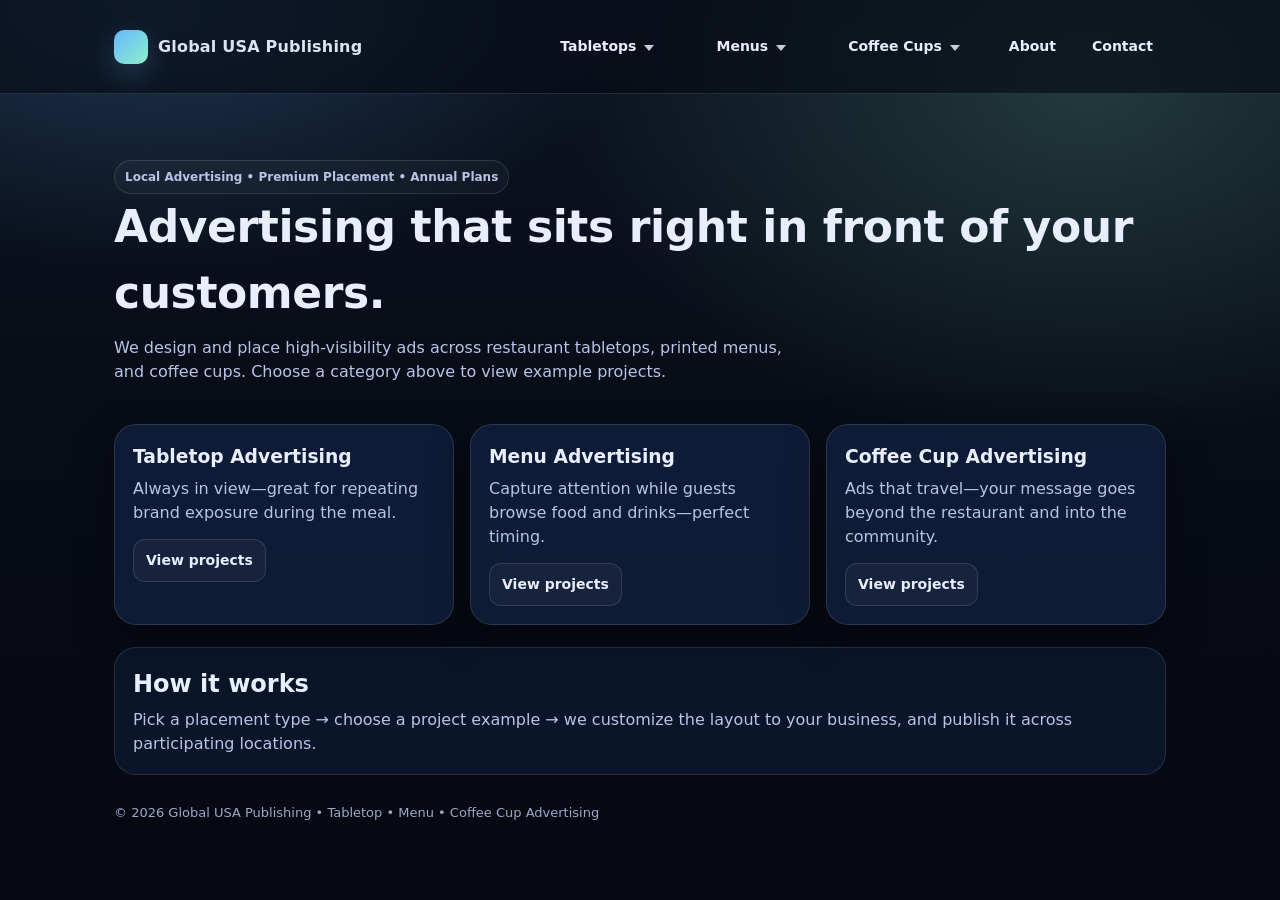
<file: index.html>
<!doctype html>
<html lang="en">
<head>
  <meta charset="utf-8" />
  <meta name="viewport" content="width=device-width, initial-scale=1" />
  <title>Tabletop, Menu & Coffee Cup Advertising</title>
  <link rel="stylesheet" href="./assets/style.css" />
  <script defer src="./assets/nav.js"></script>
</head>
<body>
  <header class="site-header">
    <nav class="navbar">
      <a class="brand" href="./index.html">
        <div class="brand-badge"></div>
        <span>Global USA Publishing</span>
      </a>

      <div class="nav-links">
        <div class="dropdown nav-item">
          <button aria-haspopup="true" aria-expanded="false">
            Tabletops <span class="caret"></span>
          </button>
          <div class="dropdown-menu" role="menu">
            <a href="./tabletops/project-1.html">Tabletop Project 1 <small>— Sample</small></a>
            <a href="./tabletops/project-2.html">Tabletop Project 2 <small>— Sample</small></a>
            <a href="./tabletops/project-3.html">Tabletop Project 3 <small>— Sample</small></a>
          </div>
        </div>

        <div class="dropdown nav-item">
          <button aria-haspopup="true" aria-expanded="false">
            Menus <span class="caret"></span>
          </button>
          <div class="dropdown-menu" role="menu">
            <a href="./menus/project-1.html">Menu Project 1 <small>— Sample</small></a>
            <a href="./menus/project-2.html">Menu Project 2 <small>— Sample</small></a>
            <a href="./menus/project-3.html">Menu Project 3 <small>— Sample</small></a>
          </div>
        </div>

        <div class="dropdown nav-item">
          <button aria-haspopup="true" aria-expanded="false">
            Coffee Cups <span class="caret"></span>
          </button>
          <div class="dropdown-menu" role="menu">
            <a href="./coffee-cups/project-1.html">Coffee Cup Project 1 <small>— Sample</small></a>
            <a href="./coffee-cups/project-2.html">Coffee Cup Project 2 <small>— Sample</small></a>
            <a href="./coffee-cups/project-3.html">Coffee Cup Project 3 <small>— Sample</small></a>
          </div>
        </div>

        <a class="nav-link" href="./about.html">About</a>
        <a class="nav-link" href="./contact.html">Contact</a>
      </div>
    </nav>
  </header>

  <main class="container">
    <section class="hero">
      <span class="kicker">Local Advertising • Premium Placement • Annual Plans</span>
      <h1>Advertising that sits right in front of your customers.</h1>
      <p>
        We design and place high-visibility ads across restaurant tabletops, printed menus, and coffee cups.
        Choose a category above to view example projects.
      </p>
    </section>

    <section class="grid" aria-label="Highlights">
      <article class="card">
        <h3>Tabletop Advertising</h3>
        <p>Always in view—great for repeating brand exposure during the meal.</p>
        <div class="actions">
          <a class="btn" href="./tabletops/project-1.html">View projects</a>
        </div>
      </article>

      <article class="card">
        <h3>Menu Advertising</h3>
        <p>Capture attention while guests browse food and drinks—perfect timing.</p>
        <div class="actions">
          <a class="btn" href="./menus/project-1.html">View projects</a>
        </div>
      </article>

      <article class="card">
        <h3>Coffee Cup Advertising</h3>
        <p>Ads that travel—your message goes beyond the restaurant and into the community.</p>
        <div class="actions">
          <a class="btn" href="./coffee-cups/project-1.html">View projects</a>
        </div>
      </article>
    </section>

    <section class="section">
      <h2 style="margin:0 0 6px;">How it works</h2>
      <p style="margin:0; color: var(--muted);">
        Pick a placement type → choose a project example → we customize the layout to your business,
        and publish it across participating locations.
      </p>
    </section>

    <footer>
      © <span id="year"></span> Global USA Publishing • Tabletop • Menu • Coffee Cup Advertising
    </footer>
  </main>

  <script>
    document.getElementById("year").textContent = new Date().getFullYear();
  </script>
</body>
</html>
</file>
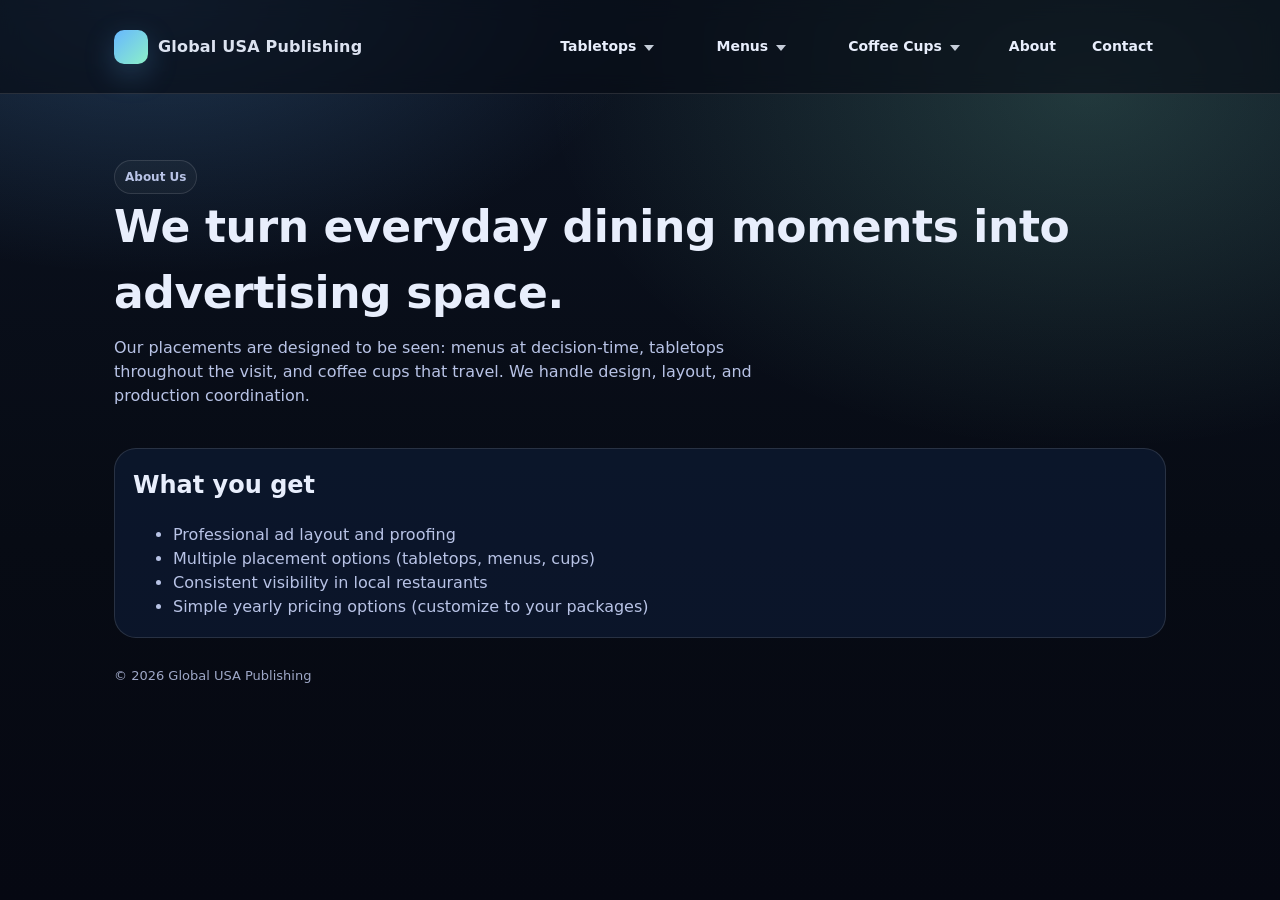
<file: about.html>
<!doctype html>
<html lang="en">
<head>
  <meta charset="utf-8" />
  <meta name="viewport" content="width=device-width, initial-scale=1" />
  <title>About • Global USA Publishing</title>
  <link rel="stylesheet" href="./assets/style.css" />
  <script defer src="./assets/nav.js"></script>
</head>
<body>
  <header class="site-header">
    <nav class="navbar">
      <a class="brand" href="./index.html">
        <div class="brand-badge"></div>
        <span>Global USA Publishing</span>
      </a>

      <div class="nav-links">
        <div class="dropdown nav-item">
          <button>Tabletops <span class="caret"></span></button>
          <div class="dropdown-menu">
            <a href="./tabletops/project-1.html">Tabletop Project 1 <small>— Sample</small></a>
            <a href="./tabletops/project-2.html">Tabletop Project 2 <small>— Sample</small></a>
            <a href="./tabletops/project-3.html">Tabletop Project 3 <small>— Sample</small></a>
          </div>
        </div>

        <div class="dropdown nav-item">
          <button>Menus <span class="caret"></span></button>
          <div class="dropdown-menu">
            <a href="./menus/project-1.html">Menu Project 1 <small>— Sample</small></a>
            <a href="./menus/project-2.html">Menu Project 2 <small>— Sample</small></a>
            <a href="./menus/project-3.html">Menu Project 3 <small>— Sample</small></a>
          </div>
        </div>

        <div class="dropdown nav-item">
          <button>Coffee Cups <span class="caret"></span></button>
          <div class="dropdown-menu">
            <a href="./coffee-cups/project-1.html">Coffee Cup Project 1 <small>— Sample</small></a>
            <a href="./coffee-cups/project-2.html">Coffee Cup Project 2 <small>— Sample</small></a>
            <a href="./coffee-cups/project-3.html">Coffee Cup Project 3 <small>— Sample</small></a>
          </div>
        </div>

        <a class="nav-link" href="./about.html">About</a>
        <a class="nav-link" href="./contact.html">Contact</a>
      </div>
    </nav>
  </header>

  <main class="container">
    <section class="hero">
      <span class="kicker">About Us</span>
      <h1>We turn everyday dining moments into advertising space.</h1>
      <p>
        Our placements are designed to be seen: menus at decision-time, tabletops throughout the visit,
        and coffee cups that travel. We handle design, layout, and production coordination.
      </p>
    </section>

    <section class="section">
      <h2 style="margin-top:0;">What you get</h2>
      <ul style="margin:0; color: var(--muted);">
        <li>Professional ad layout and proofing</li>
        <li>Multiple placement options (tabletops, menus, cups)</li>
        <li>Consistent visibility in local restaurants</li>
        <li>Simple yearly pricing options (customize to your packages)</li>
      </ul>
    </section>

    <footer>
      © <span id="year"></span> Global USA Publishing
    </footer>
  </main>

  <script>
    document.getElementById("year").textContent = new Date().getFullYear();
  </script>
</body>
</html>
</file>
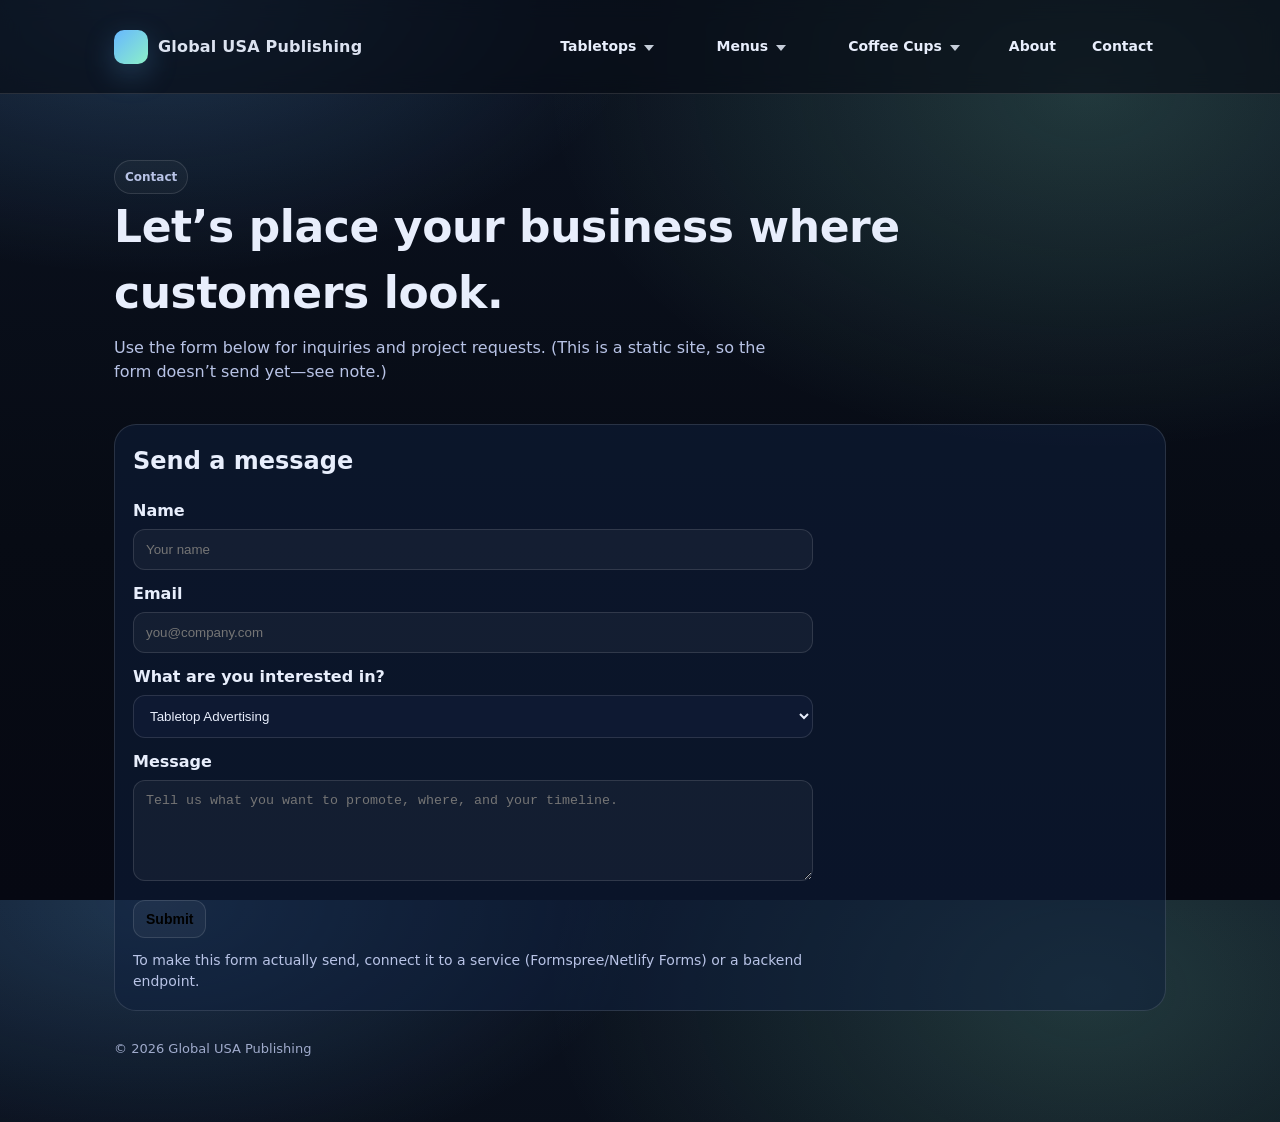
<file: contact.html>
<!doctype html>
<html lang="en">
<head>
  <meta charset="utf-8" />
  <meta name="viewport" content="width=device-width, initial-scale=1" />
  <title>Contact • Global USA Publishing</title>
  <link rel="stylesheet" href="./assets/style.css" />
  <script defer src="./assets/nav.js"></script>
</head>
<body>
  <header class="site-header">
    <nav class="navbar">
      <a class="brand" href="./index.html">
        <div class="brand-badge"></div>
        <span>Global USA Publishing</span>
      </a>

      <div class="nav-links">
        <div class="dropdown nav-item">
          <button>Tabletops <span class="caret"></span></button>
          <div class="dropdown-menu">
            <a href="./tabletops/project-1.html">Tabletop Project 1 <small>— Sample</small></a>
            <a href="./tabletops/project-2.html">Tabletop Project 2 <small>— Sample</small></a>
            <a href="./tabletops/project-3.html">Tabletop Project 3 <small>— Sample</small></a>
          </div>
        </div>

        <div class="dropdown nav-item">
          <button>Menus <span class="caret"></span></button>
          <div class="dropdown-menu">
            <a href="./menus/project-1.html">Menu Project 1 <small>— Sample</small></a>
            <a href="./menus/project-2.html">Menu Project 2 <small>— Sample</small></a>
            <a href="./menus/project-3.html">Menu Project 3 <small>— Sample</small></a>
          </div>
        </div>

        <div class="dropdown nav-item">
          <button>Coffee Cups <span class="caret"></span></button>
          <div class="dropdown-menu">
            <a href="./coffee-cups/project-1.html">Coffee Cup Project 1 <small>— Sample</small></a>
            <a href="./coffee-cups/project-2.html">Coffee Cup Project 2 <small>— Sample</small></a>
            <a href="./coffee-cups/project-3.html">Coffee Cup Project 3 <small>— Sample</small></a>
          </div>
        </div>

        <a class="nav-link" href="./about.html">About</a>
        <a class="nav-link" href="./contact.html">Contact</a>
      </div>
    </nav>
  </header>

  <main class="container">
    <section class="hero">
      <span class="kicker">Contact</span>
      <h1>Let’s place your business where customers look.</h1>
      <p>
        Use the form below for inquiries and project requests. (This is a static site, so the form doesn’t send yet—see note.)
      </p>
    </section>

    <section class="section">
      <h2 style="margin-top:0;">Send a message</h2>
      <form onsubmit="event.preventDefault(); alert('This is a static demo form. Connect to a backend or Formspree to submit.');"
            style="display:grid; gap:12px; max-width: 680px;">
        <label>
          <div style="font-weight:700; margin-bottom:6px;">Name</div>
          <input required
                 style="width:100%; padding:12px 12px; border-radius:12px; border:1px solid var(--border); background:rgba(255,255,255,.04); color:var(--text);"
                 placeholder="Your name" />
        </label>

        <label>
          <div style="font-weight:700; margin-bottom:6px;">Email</div>
          <input required type="email"
                 style="width:100%; padding:12px 12px; border-radius:12px; border:1px solid var(--border); background:rgba(255,255,255,.04); color:var(--text);"
                 placeholder="you@company.com" />
        </label>

        <label>
          <div style="font-weight:700; margin-bottom:6px;">What are you interested in?</div>
          <select
            style="width:100%; padding:12px 12px; border-radius:12px; border:1px solid var(--border); background:rgba(15,26,51,.95); color:var(--text);">
            <option>Tabletop Advertising</option>
            <option>Menu Advertising</option>
            <option>Coffee Cup Advertising</option>
            <option>Multiple / Not sure</option>
          </select>
        </label>

        <label>
          <div style="font-weight:700; margin-bottom:6px;">Message</div>
          <textarea required rows="5"
            style="width:100%; padding:12px 12px; border-radius:12px; border:1px solid var(--border); background:rgba(255,255,255,.04); color:var(--text);"
            placeholder="Tell us what you want to promote, where, and your timeline."></textarea>
        </label>

        <button class="btn" type="submit" style="justify-self:start;">Submit</button>

        <p style="margin:0; color:var(--muted); font-size:14px;">
          To make this form actually send, connect it to a service (Formspree/Netlify Forms) or a backend endpoint.
        </p>
      </form>
    </section>

    <footer>
      © <span id="year"></span> Global USA Publishing
    </footer>
  </main>

  <script>
    document.getElementById("year").textContent = new Date().getFullYear();
  </script>
</body>
</html>
</file>
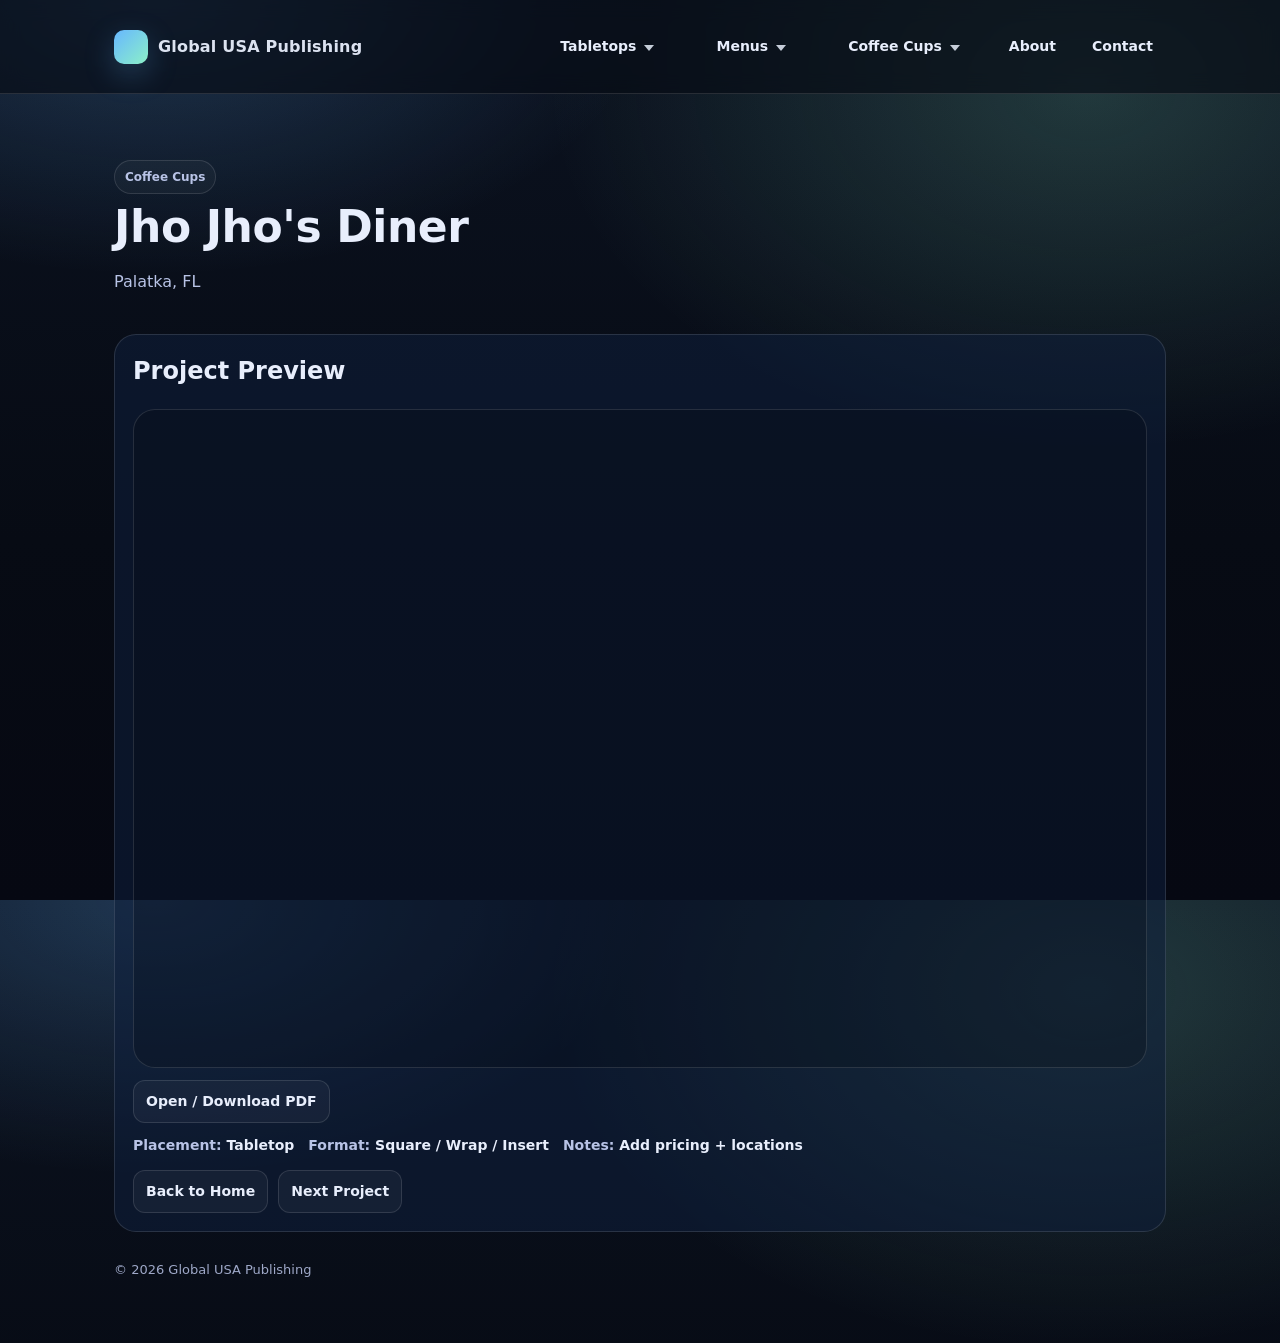
<file: coffee-cups/project-1.html>
<!doctype html>
<html lang="en">
<head>
  <meta charset="utf-8" />
  <meta name="viewport" content="width=device-width, initial-scale=1" />
  <title>Jho Jho's Diner • Global USA Publishing</title>
  <link rel="stylesheet" href="../assets/style.css" />
  <script defer src="../assets/nav.js"></script>
</head>
<body>
  <header class="site-header">
    <nav class="navbar">
      <a class="brand" href="../index.html">
        <div class="brand-badge"></div>
        <span>Global USA Publishing</span>
      </a>

      <div class="nav-links">
        <div class="dropdown nav-item">
          <button>Tabletops <span class="caret"></span></button>
          <div class="dropdown-menu">
            <a href="../tabletops/project-1.html">Tabletop Project 1 <small>— Sample</small></a>
            <a href="../tabletops/project-2.html">Tabletop Project 2 <small>— Sample</small></a>
            <a href="../tabletops/project-3.html">Tabletop Project 3 <small>— Sample</small></a>
          </div>
        </div>

        <div class="dropdown nav-item">
          <button>Menus <span class="caret"></span></button>
          <div class="dropdown-menu">
            <a href="../menus/project-1.html">Mema's Family Resturant <small>Satsuma, FL</small></a>
            <a href="../menus/project-2.html">Pierson Family Resturant <small>Pierson, FL</small></a>
            <a href="../menus/project-3.html">Menu Project 3 <small>— Sample</small></a>
          </div>
        </div>

        <div class="dropdown nav-item">
          <button>Coffee Cups <span class="caret"></span></button>
          <div class="dropdown-menu">
            <a href="../coffee-cups/project-1.html">Jho Jho's Diner <small>Palatka, FL</small></a>
            <a href="../coffee-cups/project-2.html">Coffee Cup Project 2 <small>— Sample</small></a>
            <a href="../coffee-cups/project-3.html">Coffee Cup Project 3 <small>— Sample</small></a>
          </div>
        </div>

        <a class="nav-link" href="../about.html">About</a>
        <a class="nav-link" href="../contact.html">Contact</a>
      </div>
    </nav>
  </header>

  <main class="container">
    <section class="hero">
      <span class="kicker">Coffee Cups</span>
      <h1>Jho Jho's Diner</h1>
      <p>
        Palatka, FL
      </p>
    </section>

    <section class="section">
      <h2 style="margin-top:0;">Project Preview</h2>

      <div class="project-frame">
        <iframe
          src="../assets/2026 Jho Jhos Cup.pdf"
          width="100%"
          height="650px"
          style="border:none;">
        </iframe>
      </div>

    <div style="margin-top:12px;">
      <a class="btn" href="../assets/2026 Jho Jhos Cup.pdf" target="_blank">
        Open / Download PDF
      </a>
    </div>

      <div class="project-meta">
        <div>Placement: <strong style="color:var(--text);">Tabletop</strong></div>
        <div>Format: <strong style="color:var(--text);">Square / Wrap / Insert</strong></div>
        <div>Notes: <strong style="color:var(--text);">Add pricing + locations</strong></div>
      </div>

      <div style="margin-top:14px; display:flex; gap:10px; flex-wrap:wrap;">
        <a class="btn" href="../index.html">Back to Home</a>
        <a class="btn" href="../tabletops/project-2.html">Next Project</a>
      </div>
    </section>

    <footer>
      © <span id="year"></span> Global USA Publishing
    </footer>
  </main>

  <script>
    document.getElementById("year").textContent = new Date().getFullYear();
  </script>
</body>
</html>
</file>
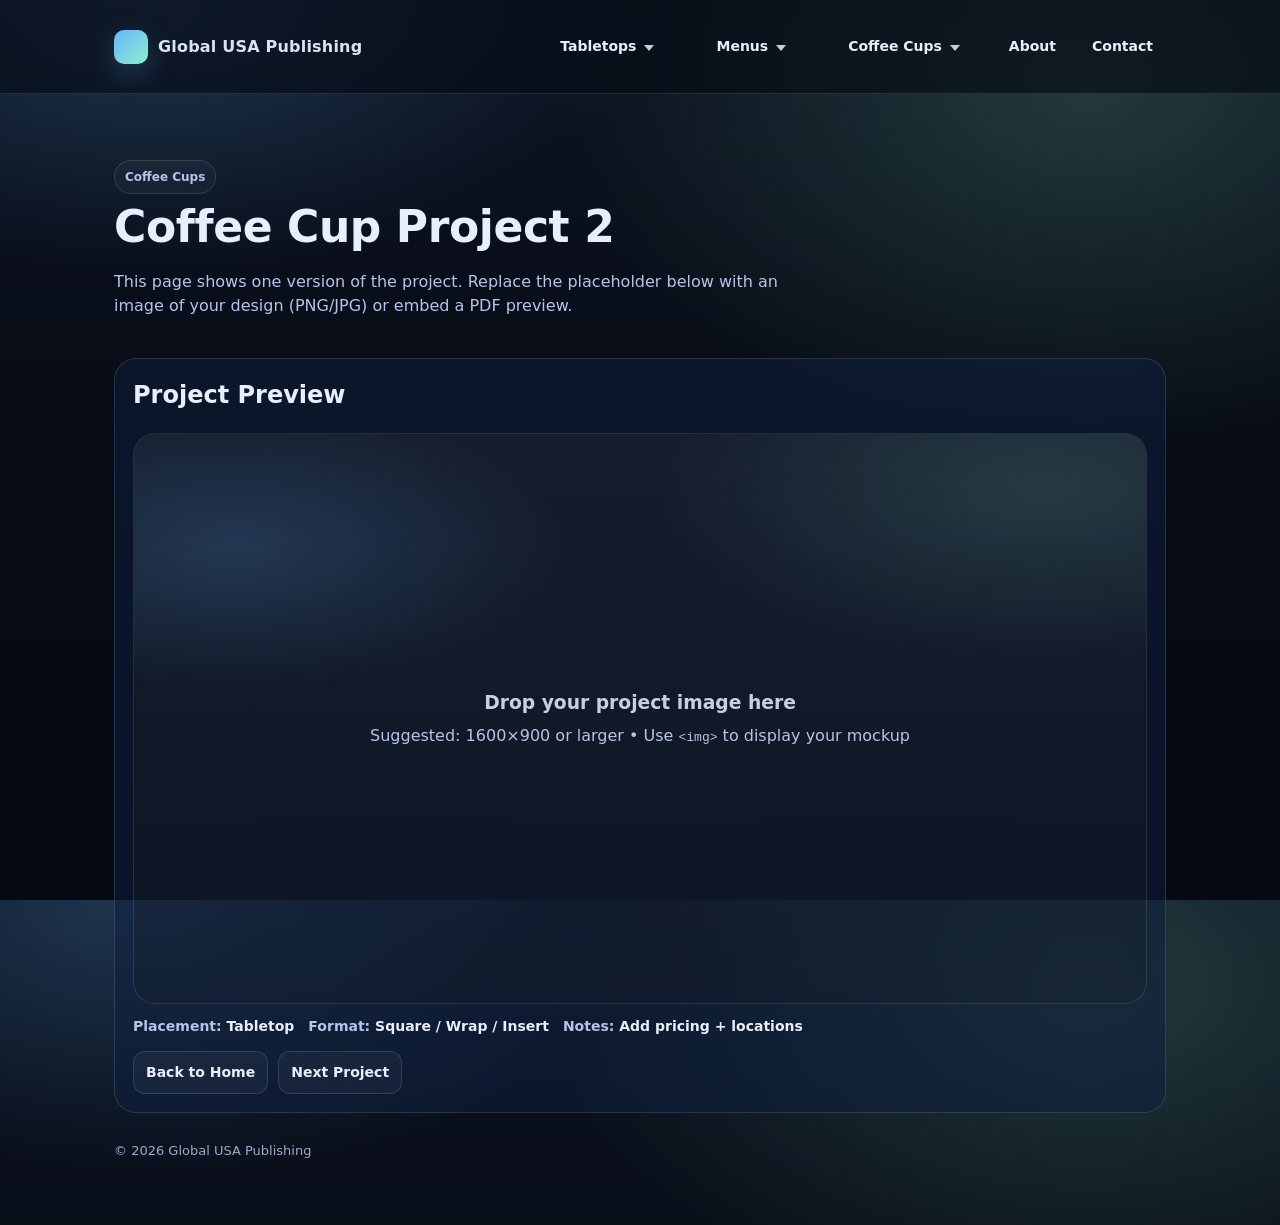
<file: coffee-cups/project-2.html>
<!doctype html>
<html lang="en">
<head>
  <meta charset="utf-8" />
  <meta name="viewport" content="width=device-width, initial-scale=1" />
  <title>Coffee Cup Project 2 • Global USA Publishing</title>
  <link rel="stylesheet" href="../assets/style.css" />
  <script defer src="../assets/nav.js"></script>
</head>
<body>
  <header class="site-header">
    <nav class="navbar">
      <a class="brand" href="../index.html">
        <div class="brand-badge"></div>
        <span>Global USA Publishing</span>
      </a>

      <div class="nav-links">
        <div class="dropdown nav-item">
          <button>Tabletops <span class="caret"></span></button>
          <div class="dropdown-menu">
            <a href="../tabletops/project-1.html">Tabletop Project 1 <small>— Sample</small></a>
            <a href="../tabletops/project-2.html">Tabletop Project 2 <small>— Sample</small></a>
            <a href="../tabletops/project-3.html">Tabletop Project 3 <small>— Sample</small></a>
          </div>
        </div>

        <div class="dropdown nav-item">
          <button>Menus <span class="caret"></span></button>
          <div class="dropdown-menu">
            <a href="../menus/project-1.html">Mema's Family Resturant <small>Satsuma, FL</small></a>
            <a href="../menus/project-2.html">Pierson Family Resturant <small>Pierson, FL</small></a>
            <a href="../menus/project-3.html">Menu Project 3 <small>— Sample</small></a>
          </div>
        </div>

        <div class="dropdown nav-item">
          <button>Coffee Cups <span class="caret"></span></button>
          <div class="dropdown-menu">
            <a href="../coffee-cups/project-1.html">Jho Jho's Diner <small>Palatka, FL</small></a>
            <a href="../coffee-cups/project-2.html">Coffee Cup Project 2 <small>— Sample</small></a>
            <a href="../coffee-cups/project-3.html">Coffee Cup Project 3 <small>— Sample</small></a>
          </div>
        </div>

        <a class="nav-link" href="../about.html">About</a>
        <a class="nav-link" href="../contact.html">Contact</a>
      </div>
    </nav>
  </header>

  <main class="container">
    <section class="hero">
      <span class="kicker">Coffee Cups</span>
      <h1>Coffee Cup Project 2</h1>
      <p>
        This page shows one version of the project. Replace the placeholder below with an image of your design
        (PNG/JPG) or embed a PDF preview.
      </p>
    </section>

    <section class="section">
      <h2 style="margin-top:0;">Project Preview</h2>

      <div class="project-frame">
        <div class="project-placeholder">
          <div>
            <h3 style="margin:0 0 6px;">Drop your project image here</h3>
            <p style="margin:0; color:var(--muted);">
              Suggested: 1600×900 or larger • Use <code>&lt;img&gt;</code> to display your mockup
            </p>
          </div>
        </div>
      </div>

      <div class="project-meta">
        <div>Placement: <strong style="color:var(--text);">Tabletop</strong></div>
        <div>Format: <strong style="color:var(--text);">Square / Wrap / Insert</strong></div>
        <div>Notes: <strong style="color:var(--text);">Add pricing + locations</strong></div>
      </div>

      <div style="margin-top:14px; display:flex; gap:10px; flex-wrap:wrap;">
        <a class="btn" href="../index.html">Back to Home</a>
        <a class="btn" href="../tabletops/project-2.html">Next Project</a>
      </div>
    </section>

    <footer>
      © <span id="year"></span> Global USA Publishing
    </footer>
  </main>

  <script>
    document.getElementById("year").textContent = new Date().getFullYear();
  </script>
</body>
</html>
</file>
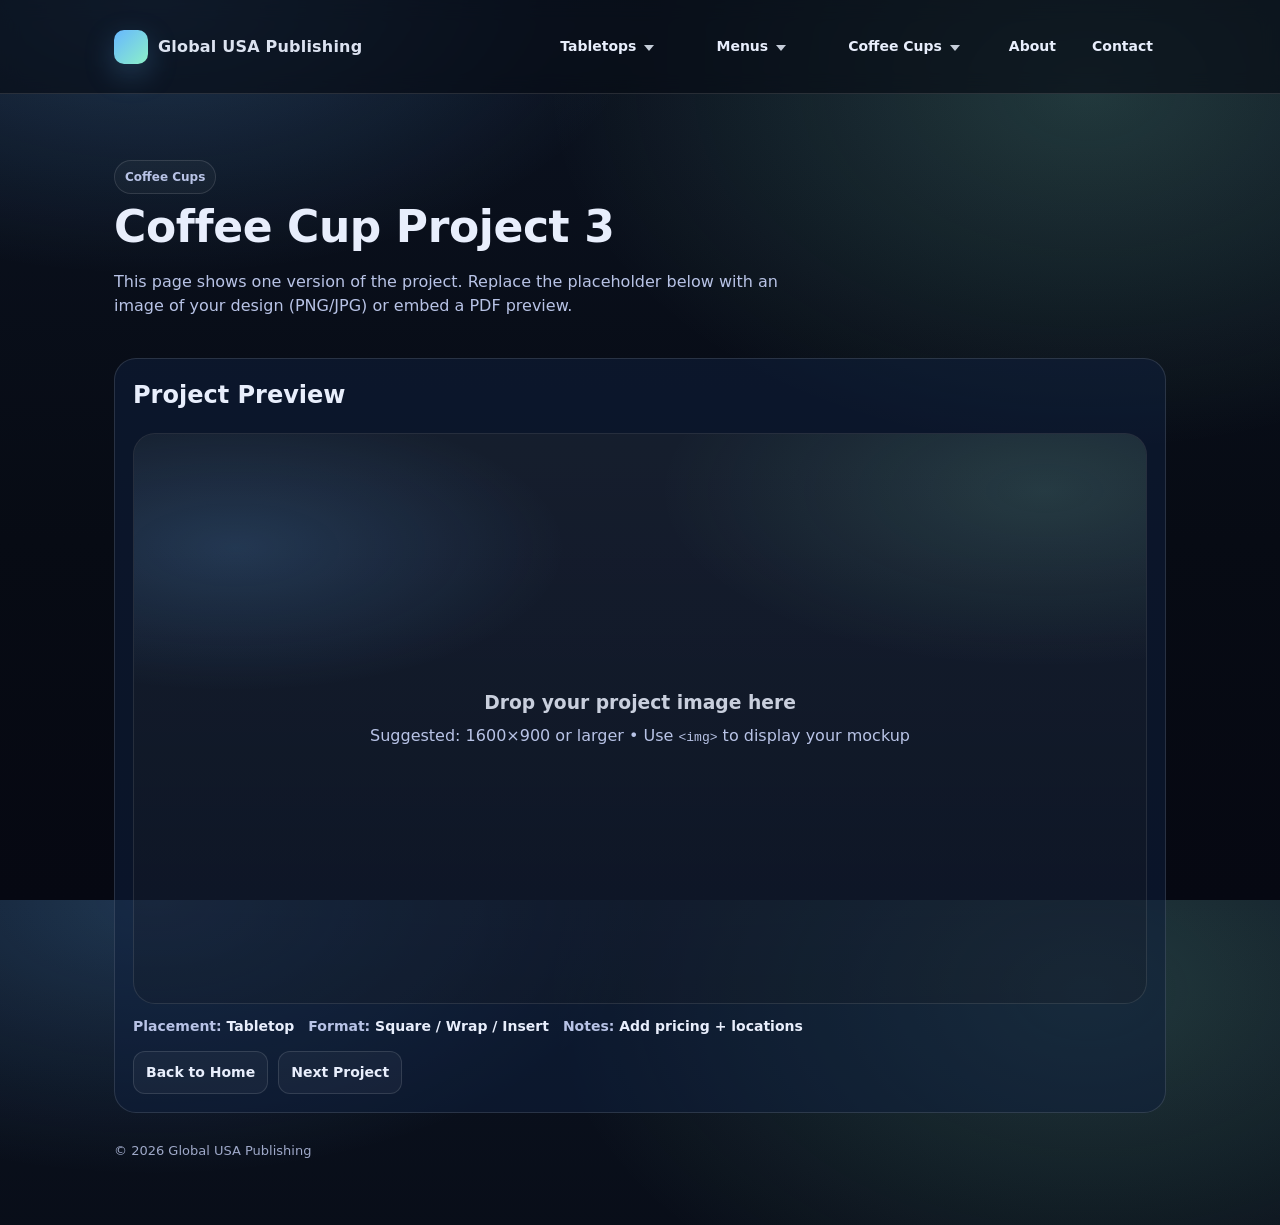
<file: coffee-cups/project-3.html>
<!doctype html>
<html lang="en">
<head>
  <meta charset="utf-8" />
  <meta name="viewport" content="width=device-width, initial-scale=1" />
  <title>Coffee Cup Project 3 • Global USA Publishing</title>
  <link rel="stylesheet" href="../assets/style.css" />
  <script defer src="../assets/nav.js"></script>
</head>
<body>
  <header class="site-header">
    <nav class="navbar">
      <a class="brand" href="../index.html">
        <div class="brand-badge"></div>
        <span>Global USA Publishing</span>
      </a>

      <div class="nav-links">
        <div class="dropdown nav-item">
          <button>Tabletops <span class="caret"></span></button>
          <div class="dropdown-menu">
            <a href="../tabletops/project-1.html">Tabletop Project 1 <small>— Sample</small></a>
            <a href="../tabletops/project-2.html">Tabletop Project 2 <small>— Sample</small></a>
            <a href="../tabletops/project-3.html">Tabletop Project 3 <small>— Sample</small></a>
          </div>
        </div>

        <div class="dropdown nav-item">
          <button>Menus <span class="caret"></span></button>
          <div class="dropdown-menu">
            <a href="../menus/project-1.html">Mema's Family Resturant <small>Satsuma, FL</small></a>
            <a href="../menus/project-2.html">Pierson Family Resturant <small>Pierson, FL</small></a>
            <a href="../menus/project-3.html">Menu Project 3 <small>— Sample</small></a>
          </div>
        </div>

        <div class="dropdown nav-item">
          <button>Coffee Cups <span class="caret"></span></button>
          <div class="dropdown-menu">
            <a href="../coffee-cups/project-1.html">Jho Jho's Diner <small>Palatka, FL</small></a>
            <a href="../coffee-cups/project-2.html">Coffee Cup Project 2 <small>— Sample</small></a>
            <a href="../coffee-cups/project-3.html">Coffee Cup Project 3 <small>— Sample</small></a>
          </div>
        </div>

        <a class="nav-link" href="../about.html">About</a>
        <a class="nav-link" href="../contact.html">Contact</a>
      </div>
    </nav>
  </header>

  <main class="container">
    <section class="hero">
      <span class="kicker">Coffee Cups</span>
      <h1>Coffee Cup Project 3</h1>
      <p>
        This page shows one version of the project. Replace the placeholder below with an image of your design
        (PNG/JPG) or embed a PDF preview.
      </p>
    </section>

    <section class="section">
      <h2 style="margin-top:0;">Project Preview</h2>

      <div class="project-frame">
        <div class="project-placeholder">
          <div>
            <h3 style="margin:0 0 6px;">Drop your project image here</h3>
            <p style="margin:0; color:var(--muted);">
              Suggested: 1600×900 or larger • Use <code>&lt;img&gt;</code> to display your mockup
            </p>
          </div>
        </div>
      </div>

      <div class="project-meta">
        <div>Placement: <strong style="color:var(--text);">Tabletop</strong></div>
        <div>Format: <strong style="color:var(--text);">Square / Wrap / Insert</strong></div>
        <div>Notes: <strong style="color:var(--text);">Add pricing + locations</strong></div>
      </div>

      <div style="margin-top:14px; display:flex; gap:10px; flex-wrap:wrap;">
        <a class="btn" href="../index.html">Back to Home</a>
        <a class="btn" href="../tabletops/project-2.html">Next Project</a>
      </div>
    </section>

    <footer>
      © <span id="year"></span> Global USA Publishing
    </footer>
  </main>

  <script>
    document.getElementById("year").textContent = new Date().getFullYear();
  </script>
</body>
</html>
</file>
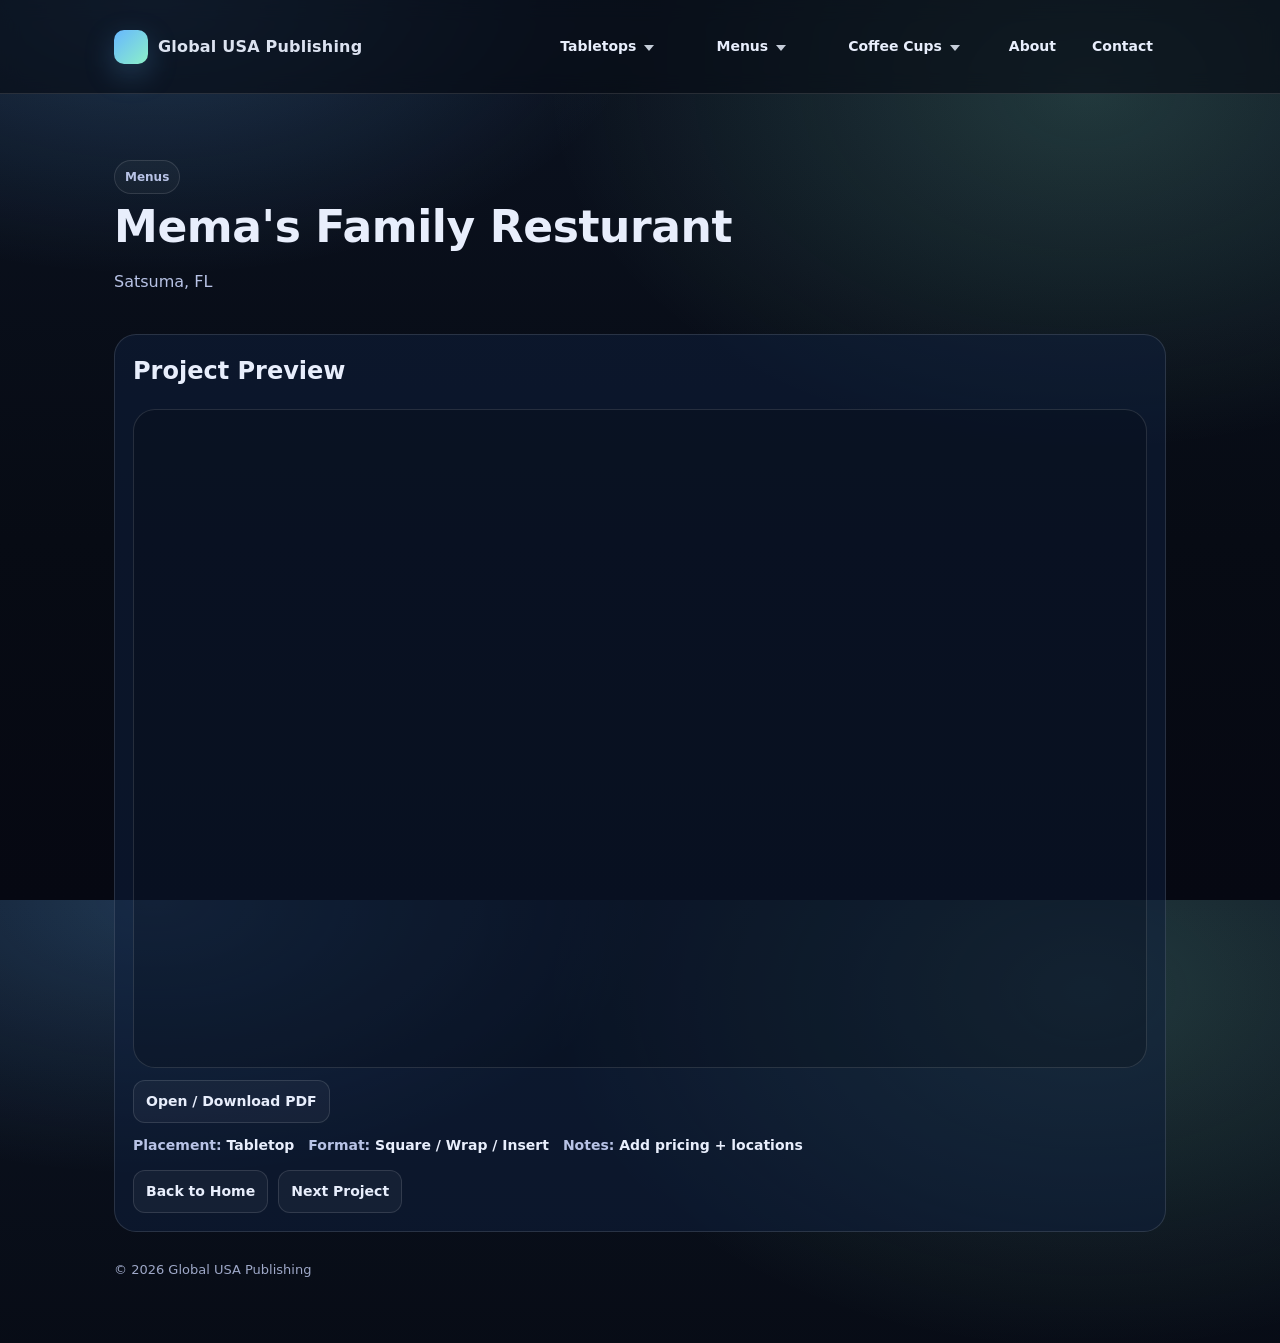
<file: menus/project-1.html>
<!doctype html>
<html lang="en">
<head>
  <meta charset="utf-8" />
  <meta name="viewport" content="width=device-width, initial-scale=1" />
  <title>Mema's Family Resturant • Global USA Publishing</title>
  <link rel="stylesheet" href="../assets/style.css" />
  <script defer src="../assets/nav.js"></script>
</head>
<body>
  <header class="site-header">
    <nav class="navbar">
      <a class="brand" href="../index.html">
        <div class="brand-badge"></div>
        <span>Global USA Publishing</span>
      </a>

      <div class="nav-links">
        <div class="dropdown nav-item">
          <button>Tabletops <span class="caret"></span></button>
          <div class="dropdown-menu">
            <a href="../tabletops/project-1.html">Tabletop Project 1 <small>— Sample</small></a>
            <a href="../tabletops/project-2.html">Tabletop Project 2 <small>— Sample</small></a>
            <a href="../tabletops/project-3.html">Tabletop Project 3 <small>— Sample</small></a>
          </div>
        </div>

        <div class="dropdown nav-item">
          <button>Menus <span class="caret"></span></button>
          <div class="dropdown-menu">
            <a href="../menus/project-1.html">Mema's Family Resturant <small>Satsuma, FL</small></a>
            <a href="../menus/project-2.html">Pierson Family Resturant <small>Pierson, FL</small></a>
            <a href="../menus/project-3.html">Menu Project 3 <small>— Sample</small></a>
          </div>
        </div>

        <div class="dropdown nav-item">
          <button>Coffee Cups <span class="caret"></span></button>
          <div class="dropdown-menu">
            <a href="../coffee-cups/project-1.html">Jho Jho's Diner <small>Palatka, FL</small></a>
            <a href="../coffee-cups/project-2.html">Coffee Cup Project 2 <small>— Sample</small></a>
            <a href="../coffee-cups/project-3.html">Coffee Cup Project 3 <small>— Sample</small></a>
          </div>
        </div>

        <a class="nav-link" href="../about.html">About</a>
        <a class="nav-link" href="../contact.html">Contact</a>
      </div>
    </nav>
  </header>

  <main class="container">
    <section class="hero">
      <span class="kicker">Menus</span>
      <h1>Mema's Family Resturant</h1>
      <p>
        Satsuma, FL
      </p>
    </section>

    <section class="section">
      <h2 style="margin-top:0;">Project Preview</h2>

      <div class="project-frame">
        <iframe
          src="../assets/Mema's Cover 2026.pdf"
          width="100%"
          height="650px"
          style="border:none;">
        </iframe>
      </div>

    <div style="margin-top:12px;">
      <a class="btn" href="../assets/Mema's Cover 2026.pdf" target="_blank">
        Open / Download PDF
      </a>
    </div>

      <div class="project-meta">
        <div>Placement: <strong style="color:var(--text);">Tabletop</strong></div>
        <div>Format: <strong style="color:var(--text);">Square / Wrap / Insert</strong></div>
        <div>Notes: <strong style="color:var(--text);">Add pricing + locations</strong></div>
      </div>

      <div style="margin-top:14px; display:flex; gap:10px; flex-wrap:wrap;">
        <a class="btn" href="../index.html">Back to Home</a>
        <a class="btn" href="../tabletops/project-2.html">Next Project</a>
      </div>
    </section>

    <footer>
      © <span id="year"></span> Global USA Publishing
    </footer>
  </main>

  <script>
    document.getElementById("year").textContent = new Date().getFullYear();
  </script>
</body>
</html>
</file>
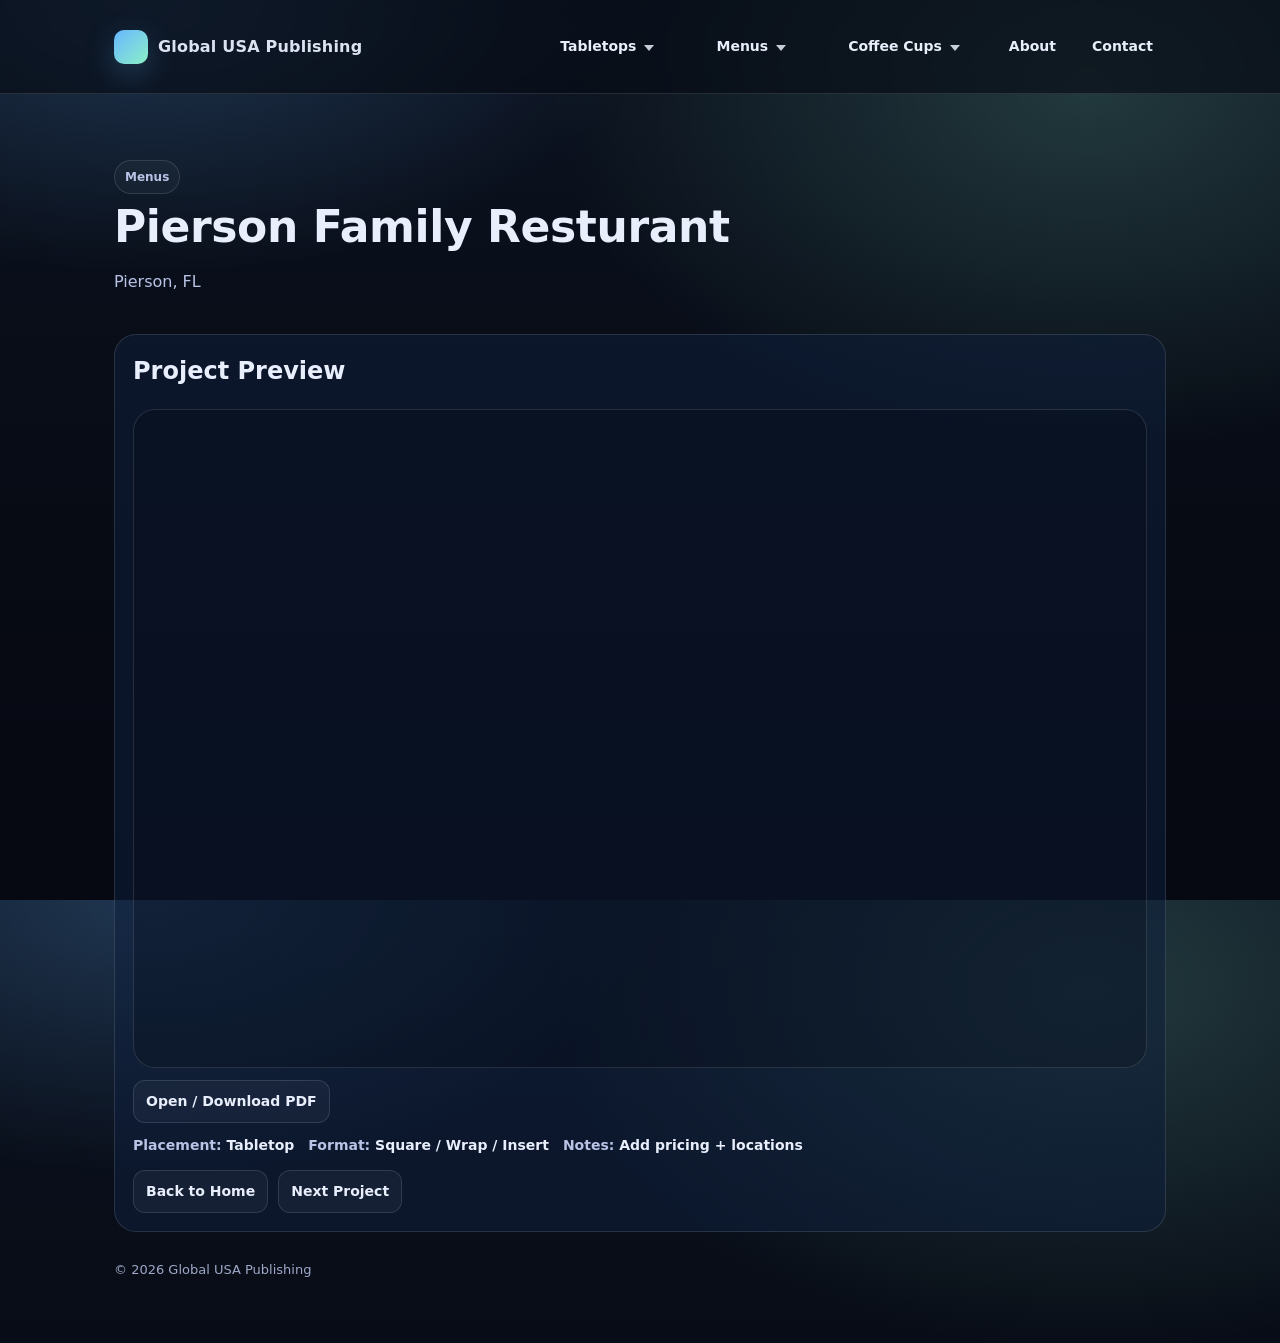
<file: menus/project-2.html>
<!doctype html>
<html lang="en">
<head>
  <meta charset="utf-8" />
  <meta name="viewport" content="width=device-width, initial-scale=1" />
  <title>Pierson Family Resturant • Global USA Publishing</title>
  <link rel="stylesheet" href="../assets/style.css" />
  <script defer src="../assets/nav.js"></script>
</head>
<body>
  <header class="site-header">
    <nav class="navbar">
      <a class="brand" href="../index.html">
        <div class="brand-badge"></div>
        <span>Global USA Publishing</span>
      </a>

      <div class="nav-links">
        <div class="dropdown nav-item">
          <button>Tabletops <span class="caret"></span></button>
          <div class="dropdown-menu">
            <a href="../tabletops/project-1.html">Tabletop Project 1 <small>— Sample</small></a>
            <a href="../tabletops/project-2.html">Tabletop Project 2 <small>— Sample</small></a>
            <a href="../tabletops/project-3.html">Tabletop Project 3 <small>— Sample</small></a>
          </div>
        </div>

        <div class="dropdown nav-item">
          <button>Menus <span class="caret"></span></button>
          <div class="dropdown-menu">
            <a href="../menus/project-1.html">Mema's Family Resturant <small>Satsuma, FL</small></a>
            <a href="../menus/project-2.html">Pierson Family Resturant <small>Pierson, FL</small></a>
            <a href="../menus/project-3.html">Menu Project 3 <small>— Sample</small></a>
          </div>
        </div>

        <div class="dropdown nav-item">
          <button>Coffee Cups <span class="caret"></span></button>
          <div class="dropdown-menu">
            <a href="../coffee-cups/project-1.html">Jho Jho's Diner <small>Palatka, FL</small></a>
            <a href="../coffee-cups/project-2.html">Coffee Cup Project 2 <small>— Sample</small></a>
            <a href="../coffee-cups/project-3.html">Coffee Cup Project 3 <small>— Sample</small></a>
          </div>
        </div>

        <a class="nav-link" href="../about.html">About</a>
        <a class="nav-link" href="../contact.html">Contact</a>
      </div>
    </nav>
  </header>

  <main class="container">
    <section class="hero">
      <span class="kicker">Menus</span>
      <h1>Pierson Family Resturant</h1>
      <p>
        Pierson, FL
      </p>
    </section>

    <section class="section">
      <h2 style="margin-top:0;">Project Preview</h2>

      <div class="project-frame">
        <iframe
          src="../assets/Pierson Family Resturant 2026.pdf"
          width="100%"
          height="650px"
          style="border:none;">
        </iframe>
      </div>

    <div style="margin-top:12px;">
      <a class="btn" href="../Pierson Family Resturant 2026.pdf" target="_blank">
        Open / Download PDF
      </a>
    </div>

      <div class="project-meta">
        <div>Placement: <strong style="color:var(--text);">Tabletop</strong></div>
        <div>Format: <strong style="color:var(--text);">Square / Wrap / Insert</strong></div>
        <div>Notes: <strong style="color:var(--text);">Add pricing + locations</strong></div>
      </div>

      <div style="margin-top:14px; display:flex; gap:10px; flex-wrap:wrap;">
        <a class="btn" href="../index.html">Back to Home</a>
        <a class="btn" href="../tabletops/project-2.html">Next Project</a>
      </div>
    </section>

    <footer>
      © <span id="year"></span> Global USA Publishing
    </footer>
  </main>

  <script>
    document.getElementById("year").textContent = new Date().getFullYear();
  </script>
</body>
</html>
</file>
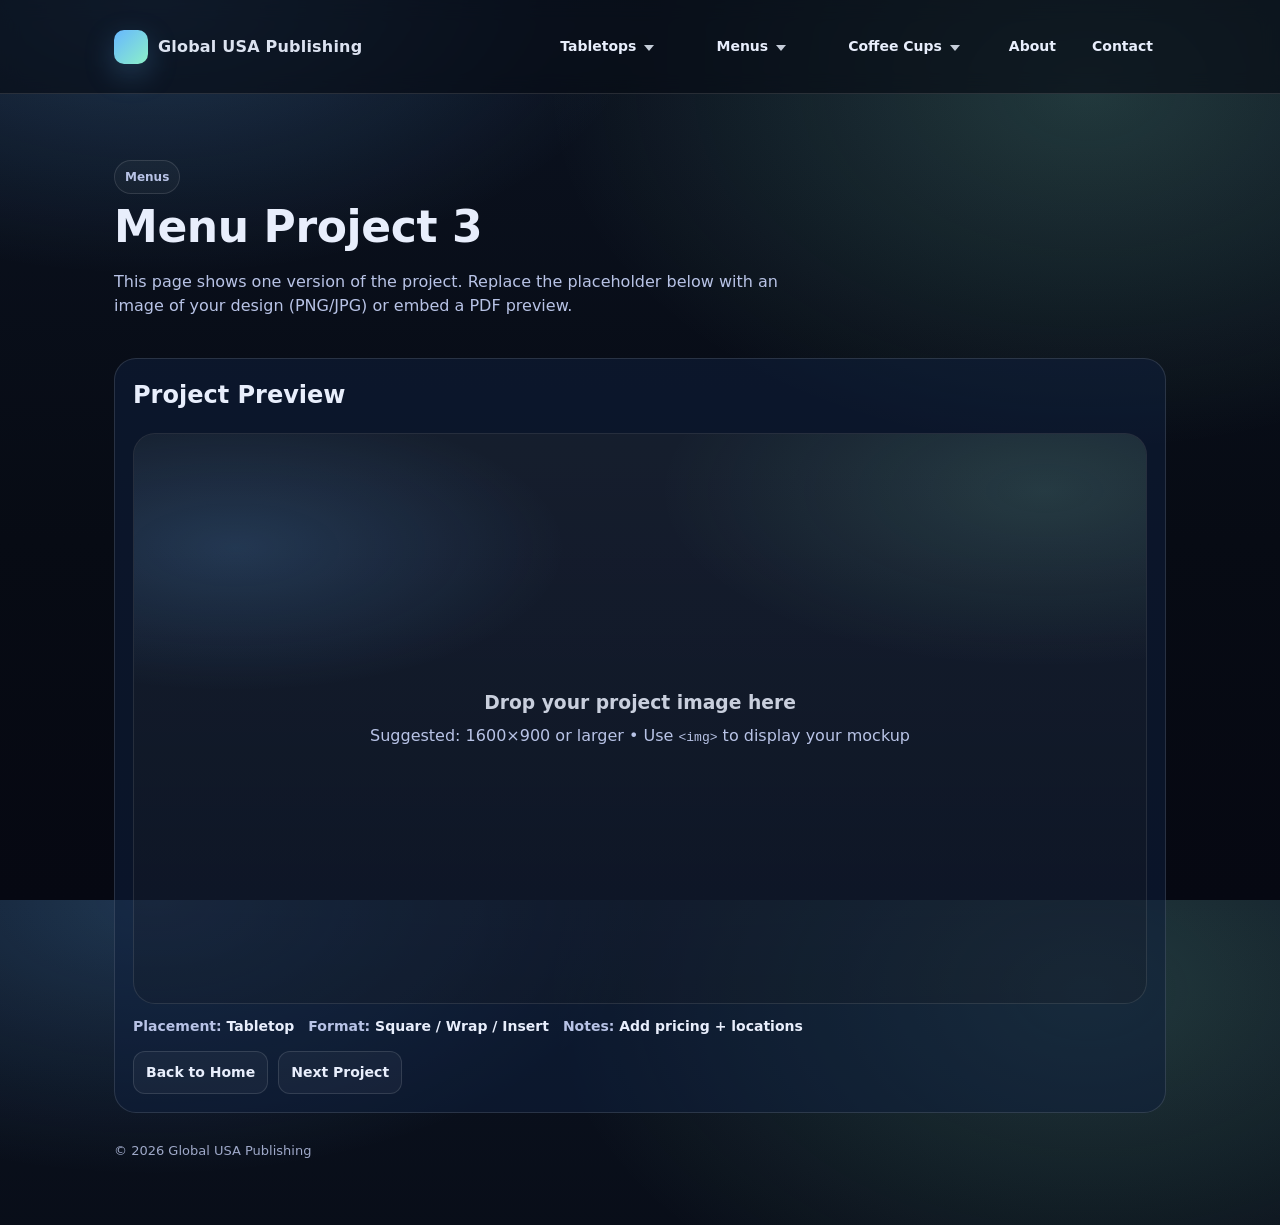
<file: menus/project-3.html>
<!doctype html>
<html lang="en">
<head>
  <meta charset="utf-8" />
  <meta name="viewport" content="width=device-width, initial-scale=1" />
  <title>Menu Project 3 • Global USA Publishing</title>
  <link rel="stylesheet" href="../assets/style.css" />
  <script defer src="../assets/nav.js"></script>
</head>
<body>
  <header class="site-header">
    <nav class="navbar">
      <a class="brand" href="../index.html">
        <div class="brand-badge"></div>
        <span>Global USA Publishing</span>
      </a>

      <div class="nav-links">
        <div class="dropdown nav-item">
          <button>Tabletops <span class="caret"></span></button>
          <div class="dropdown-menu">
            <a href="../tabletops/project-1.html">Tabletop Project 1 <small>— Sample</small></a>
            <a href="../tabletops/project-2.html">Tabletop Project 2 <small>— Sample</small></a>
            <a href="../tabletops/project-3.html">Tabletop Project 3 <small>— Sample</small></a>
          </div>
        </div>

        <div class="dropdown nav-item">
          <button>Menus <span class="caret"></span></button>
          <div class="dropdown-menu">
            <a href="../menus/project-1.html">Mema's Family Resturant <small>Satsuma, FL</small></a>
            <a href="../menus/project-2.html">Pierson Family Resturant <small>Pierson, FL</small></a>
            <a href="../menus/project-3.html">Menu Project 3 <small>— Sample</small></a>
          </div>
        </div>

        <div class="dropdown nav-item">
          <button>Coffee Cups <span class="caret"></span></button>
          <div class="dropdown-menu">
            <a href="../coffee-cups/project-1.html">Jho Jho's Diner <small>Palatka, FL</small></a>
            <a href="../coffee-cups/project-2.html">Coffee Cup Project 2 <small>— Sample</small></a>
            <a href="../coffee-cups/project-3.html">Coffee Cup Project 3 <small>— Sample</small></a>
          </div>
        </div>

        <a class="nav-link" href="../about.html">About</a>
        <a class="nav-link" href="../contact.html">Contact</a>
      </div>
    </nav>
  </header>

  <main class="container">
    <section class="hero">
      <span class="kicker">Menus</span>
      <h1>Menu Project 3</h1>
      <p>
        This page shows one version of the project. Replace the placeholder below with an image of your design
        (PNG/JPG) or embed a PDF preview.
      </p>
    </section>

    <section class="section">
      <h2 style="margin-top:0;">Project Preview</h2>

      <div class="project-frame">
        <div class="project-placeholder">
          <div>
            <h3 style="margin:0 0 6px;">Drop your project image here</h3>
            <p style="margin:0; color:var(--muted);">
              Suggested: 1600×900 or larger • Use <code>&lt;img&gt;</code> to display your mockup
            </p>
          </div>
        </div>
      </div>

      <div class="project-meta">
        <div>Placement: <strong style="color:var(--text);">Tabletop</strong></div>
        <div>Format: <strong style="color:var(--text);">Square / Wrap / Insert</strong></div>
        <div>Notes: <strong style="color:var(--text);">Add pricing + locations</strong></div>
      </div>

      <div style="margin-top:14px; display:flex; gap:10px; flex-wrap:wrap;">
        <a class="btn" href="../index.html">Back to Home</a>
        <a class="btn" href="../tabletops/project-2.html">Next Project</a>
      </div>
    </section>

    <footer>
      © <span id="year"></span> Global USA Publishing
    </footer>
  </main>

  <script>
    document.getElementById("year").textContent = new Date().getFullYear();
  </script>
</body>
</html>
</file>
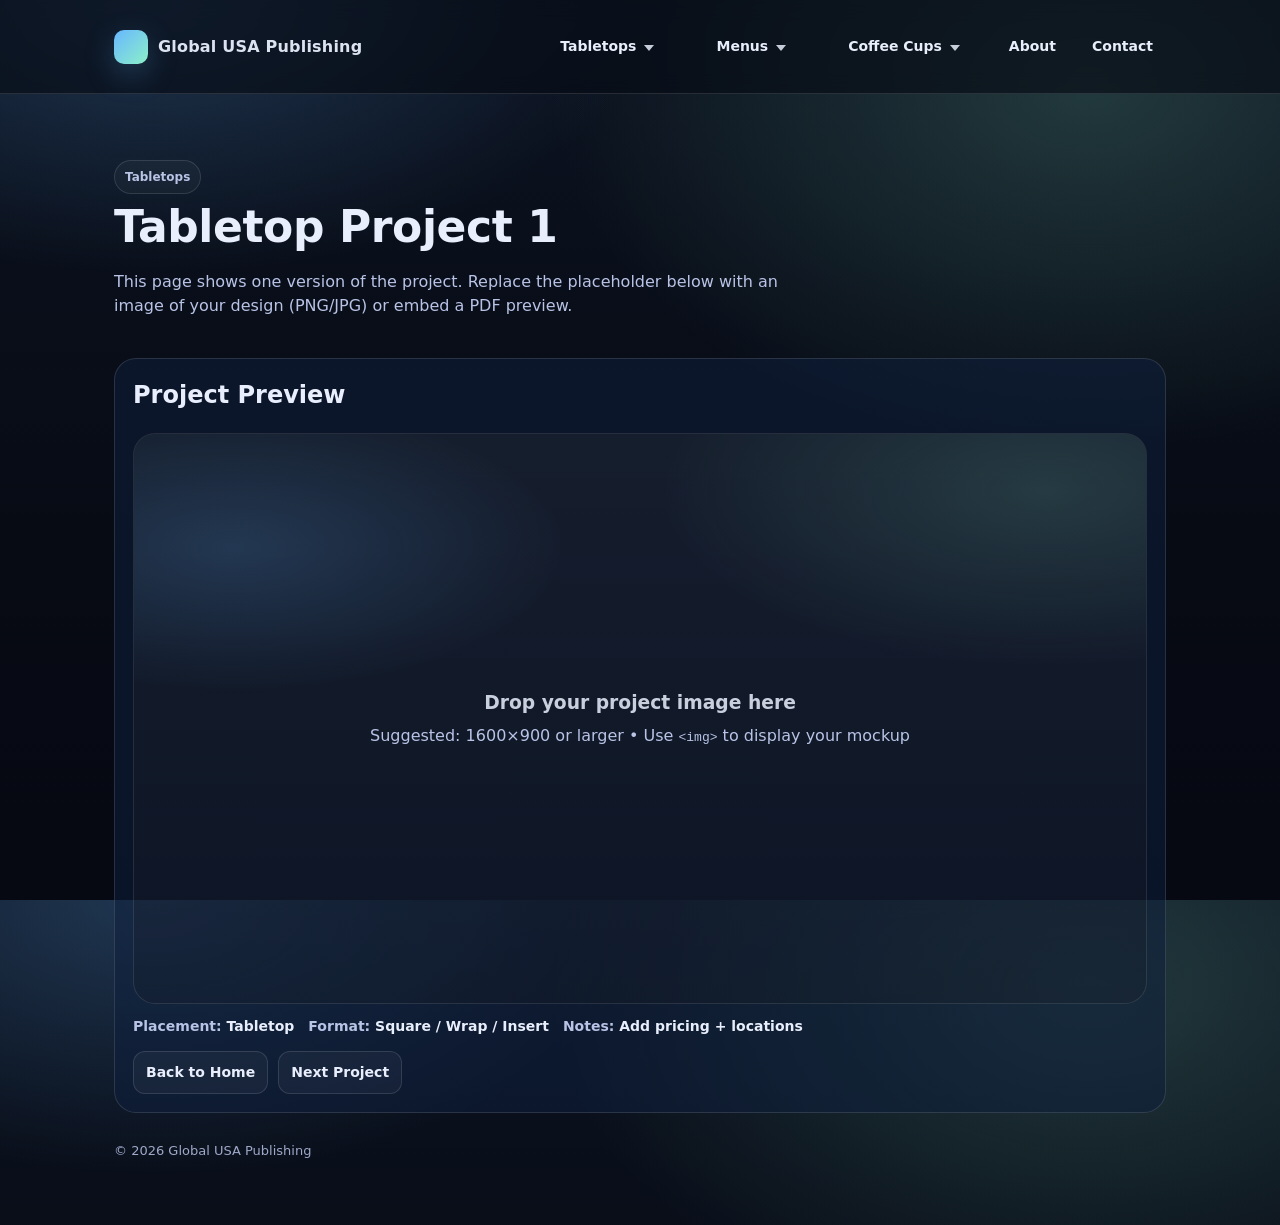
<file: tabletops/project-1.html>
<!doctype html>
<html lang="en">
<head>
  <meta charset="utf-8" />
  <meta name="viewport" content="width=device-width, initial-scale=1" />
  <title>Tabletop Project 1 • Global USA Publishing</title>
  <link rel="stylesheet" href="../assets/style.css" />
  <script defer src="../assets/nav.js"></script>
</head>
<body>
  <header class="site-header">
    <nav class="navbar">
      <a class="brand" href="../index.html">
        <div class="brand-badge"></div>
        <span>Global USA Publishing</span>
      </a>

      <div class="nav-links">
        <div class="dropdown nav-item">
          <button>Tabletops <span class="caret"></span></button>
          <div class="dropdown-menu">
            <a href="../tabletops/project-1.html">Tabletop Project 1 <small>— Sample</small></a>
            <a href="../tabletops/project-2.html">Tabletop Project 2 <small>— Sample</small></a>
            <a href="../tabletops/project-3.html">Tabletop Project 3 <small>— Sample</small></a>
          </div>
        </div>

        <div class="dropdown nav-item">
          <button>Menus <span class="caret"></span></button>
          <div class="dropdown-menu">
            <a href="../menus/project-1.html">Mema's Family Resturant <small>Satsuma, FL</small></a>
            <a href="../menus/project-2.html">Pierson Family Resturant <small>Pierson, FL</small></a>
            <a href="../menus/project-3.html">Menu Project 3 <small>— Sample</small></a>
          </div>
        </div>

        <div class="dropdown nav-item">
          <button>Coffee Cups <span class="caret"></span></button>
          <div class="dropdown-menu">
            <a href="../coffee-cups/project-1.html">Jho Jho's Diner <small>Palatka, FL</small></a>
            <a href="../coffee-cups/project-2.html">Coffee Cup Project 2 <small>— Sample</small></a>
            <a href="../coffee-cups/project-3.html">Coffee Cup Project 3 <small>— Sample</small></a>
          </div>
        </div>

        <a class="nav-link" href="../about.html">About</a>
        <a class="nav-link" href="../contact.html">Contact</a>
      </div>
    </nav>
  </header>

  <main class="container">
    <section class="hero">
      <span class="kicker">Tabletops</span>
      <h1>Tabletop Project 1</h1>
      <p>
        This page shows one version of the project. Replace the placeholder below with an image of your design
        (PNG/JPG) or embed a PDF preview.
      </p>
    </section>

    <section class="section">
      <h2 style="margin-top:0;">Project Preview</h2>

      <div class="project-frame">
        <div class="project-placeholder">
          <div>
            <h3 style="margin:0 0 6px;">Drop your project image here</h3>
            <p style="margin:0; color:var(--muted);">
              Suggested: 1600×900 or larger • Use <code>&lt;img&gt;</code> to display your mockup
            </p>
          </div>
        </div>
      </div>

      <div class="project-meta">
        <div>Placement: <strong style="color:var(--text);">Tabletop</strong></div>
        <div>Format: <strong style="color:var(--text);">Square / Wrap / Insert</strong></div>
        <div>Notes: <strong style="color:var(--text);">Add pricing + locations</strong></div>
      </div>

      <div style="margin-top:14px; display:flex; gap:10px; flex-wrap:wrap;">
        <a class="btn" href="../index.html">Back to Home</a>
        <a class="btn" href="../tabletops/project-2.html">Next Project</a>
      </div>
    </section>

    <footer>
      © <span id="year"></span> Global USA Publishing
    </footer>
  </main>

  <script>
    document.getElementById("year").textContent = new Date().getFullYear();
  </script>
</body>
</html>
</file>
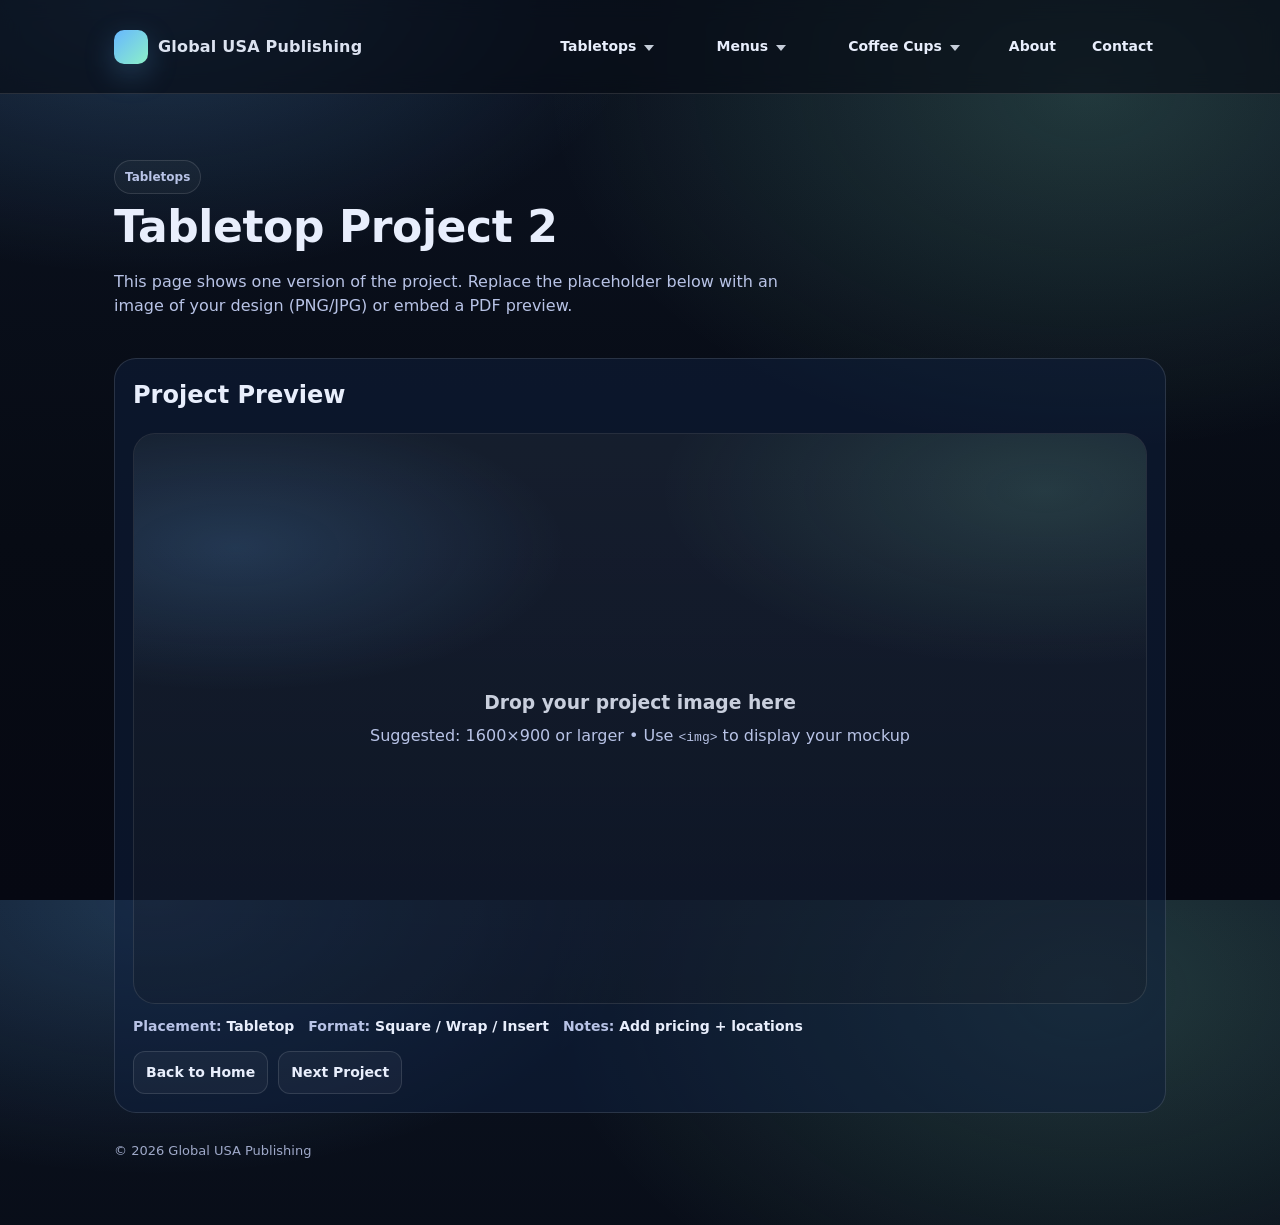
<file: tabletops/project-2.html>
<!doctype html>
<html lang="en">
<head>
  <meta charset="utf-8" />
  <meta name="viewport" content="width=device-width, initial-scale=1" />
  <title>Tabletop Project 2 • Global USA Publishing</title>
  <link rel="stylesheet" href="../assets/style.css" />
  <script defer src="../assets/nav.js"></script>
</head>
<body>
  <header class="site-header">
    <nav class="navbar">
      <a class="brand" href="../index.html">
        <div class="brand-badge"></div>
        <span>Global USA Publishing</span>
      </a>

      <div class="nav-links">
        <div class="dropdown nav-item">
          <button>Tabletops <span class="caret"></span></button>
          <div class="dropdown-menu">
            <a href="../tabletops/project-1.html">Tabletop Project 1 <small>— Sample</small></a>
            <a href="../tabletops/project-2.html">Tabletop Project 2 <small>— Sample</small></a>
            <a href="../tabletops/project-3.html">Tabletop Project 3 <small>— Sample</small></a>
          </div>
        </div>

        <div class="dropdown nav-item">
          <button>Menus <span class="caret"></span></button>
          <div class="dropdown-menu">
            <a href="../menus/project-1.html">Mema's Family Resturant <small>Satsuma, FL</small></a>
            <a href="../menus/project-2.html">Pierson Family Resturant <small>Pierson, FL</small></a>
            <a href="../menus/project-3.html">Menu Project 3 <small>— Sample</small></a>
          </div>
        </div>

        <div class="dropdown nav-item">
          <button>Coffee Cups <span class="caret"></span></button>
          <div class="dropdown-menu">
            <a href="../coffee-cups/project-1.html">Jho Jho's Diner <small>Palatka, FL</small></a>
            <a href="../coffee-cups/project-2.html">Coffee Cup Project 2 <small>— Sample</small></a>
            <a href="../coffee-cups/project-3.html">Coffee Cup Project 3 <small>— Sample</small></a>
          </div>
        </div>

        <a class="nav-link" href="../about.html">About</a>
        <a class="nav-link" href="../contact.html">Contact</a>
      </div>
    </nav>
  </header>

  <main class="container">
    <section class="hero">
      <span class="kicker">Tabletops</span>
      <h1>Tabletop Project 2</h1>
      <p>
        This page shows one version of the project. Replace the placeholder below with an image of your design
        (PNG/JPG) or embed a PDF preview.
      </p>
    </section>

    <section class="section">
      <h2 style="margin-top:0;">Project Preview</h2>

      <div class="project-frame">
        <div class="project-placeholder">
          <div>
            <h3 style="margin:0 0 6px;">Drop your project image here</h3>
            <p style="margin:0; color:var(--muted);">
              Suggested: 1600×900 or larger • Use <code>&lt;img&gt;</code> to display your mockup
            </p>
          </div>
        </div>
      </div>

      <div class="project-meta">
        <div>Placement: <strong style="color:var(--text);">Tabletop</strong></div>
        <div>Format: <strong style="color:var(--text);">Square / Wrap / Insert</strong></div>
        <div>Notes: <strong style="color:var(--text);">Add pricing + locations</strong></div>
      </div>

      <div style="margin-top:14px; display:flex; gap:10px; flex-wrap:wrap;">
        <a class="btn" href="../index.html">Back to Home</a>
        <a class="btn" href="../tabletops/project-2.html">Next Project</a>
      </div>
    </section>

    <footer>
      © <span id="year"></span> Global USA Publishing
    </footer>
  </main>

  <script>
    document.getElementById("year").textContent = new Date().getFullYear();
  </script>
</body>
</html>
</file>
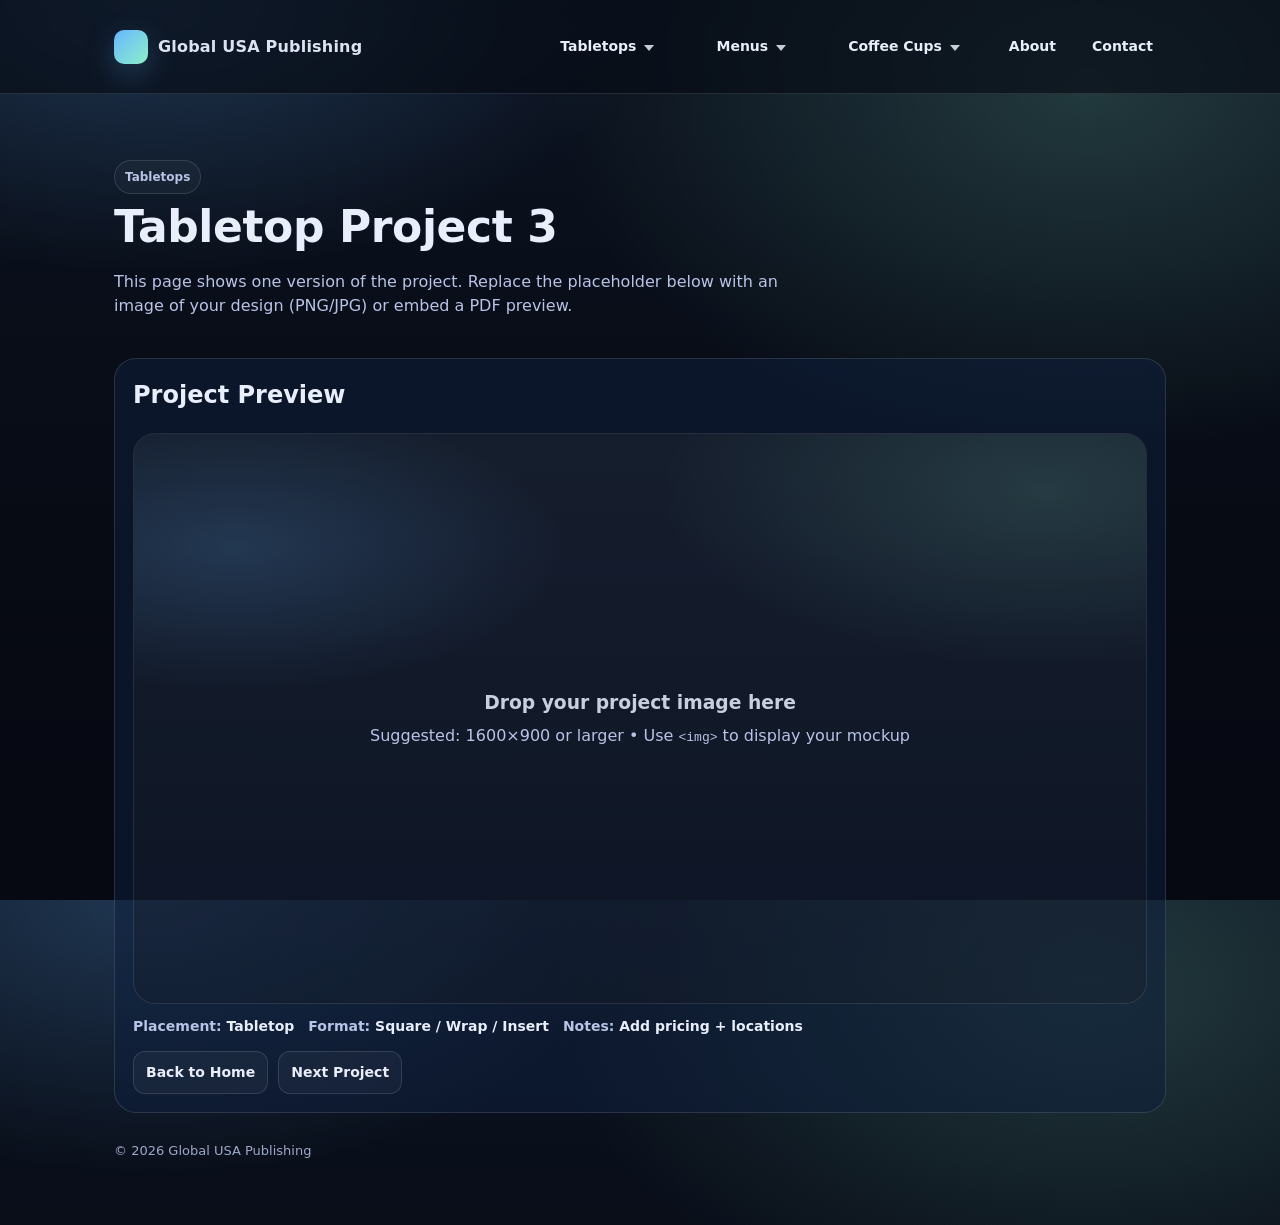
<file: tabletops/project-3.html>
<!doctype html>
<html lang="en">
<head>
  <meta charset="utf-8" />
  <meta name="viewport" content="width=device-width, initial-scale=1" />
  <title>Tabletop Project 3 • Global USA Publishing</title>
  <link rel="stylesheet" href="../assets/style.css" />
  <script defer src="../assets/nav.js"></script>
</head>
<body>
  <header class="site-header">
    <nav class="navbar">
      <a class="brand" href="../index.html">
        <div class="brand-badge"></div>
        <span>Global USA Publishing</span>
      </a>

      <div class="nav-links">
        <div class="dropdown nav-item">
          <button>Tabletops <span class="caret"></span></button>
          <div class="dropdown-menu">
            <a href="../tabletops/project-1.html">Tabletop Project 1 <small>— Sample</small></a>
            <a href="../tabletops/project-2.html">Tabletop Project 2 <small>— Sample</small></a>
            <a href="../tabletops/project-3.html">Tabletop Project 3 <small>— Sample</small></a>
          </div>
        </div>

        <div class="dropdown nav-item">
          <button>Menus <span class="caret"></span></button>
          <div class="dropdown-menu">
            <a href="../menus/project-1.html">Mema's Family Resturant <small>Satsuma, FL</small></a>
            <a href="../menus/project-2.html">Pierson Family Resturant <small>Pierson, FL</small></a>
            <a href="../menus/project-3.html">Menu Project 3 <small>— Sample</small></a>
          </div>
        </div>

        <div class="dropdown nav-item">
          <button>Coffee Cups <span class="caret"></span></button>
          <div class="dropdown-menu">
            <a href="../coffee-cups/project-1.html">Jho Jho's Diner <small>Palatka, FL</small></a>
            <a href="../coffee-cups/project-2.html">Coffee Cup Project 2 <small>— Sample</small></a>
            <a href="../coffee-cups/project-3.html">Coffee Cup Project 3 <small>— Sample</small></a>
          </div>
        </div>

        <a class="nav-link" href="../about.html">About</a>
        <a class="nav-link" href="../contact.html">Contact</a>
      </div>
    </nav>
  </header>

  <main class="container">
    <section class="hero">
      <span class="kicker">Tabletops</span>
      <h1>Tabletop Project 3</h1>
      <p>
        This page shows one version of the project. Replace the placeholder below with an image of your design
        (PNG/JPG) or embed a PDF preview.
      </p>
    </section>

    <section class="section">
      <h2 style="margin-top:0;">Project Preview</h2>

      <div class="project-frame">
        <div class="project-placeholder">
          <div>
            <h3 style="margin:0 0 6px;">Drop your project image here</h3>
            <p style="margin:0; color:var(--muted);">
              Suggested: 1600×900 or larger • Use <code>&lt;img&gt;</code> to display your mockup
            </p>
          </div>
        </div>
      </div>

      <div class="project-meta">
        <div>Placement: <strong style="color:var(--text);">Tabletop</strong></div>
        <div>Format: <strong style="color:var(--text);">Square / Wrap / Insert</strong></div>
        <div>Notes: <strong style="color:var(--text);">Add pricing + locations</strong></div>
      </div>

      <div style="margin-top:14px; display:flex; gap:10px; flex-wrap:wrap;">
        <a class="btn" href="../index.html">Back to Home</a>
        <a class="btn" href="../tabletops/project-2.html">Next Project</a>
      </div>
    </section>

    <footer>
      © <span id="year"></span> Global USA Publishing
    </footer>
  </main>

  <script>
    document.getElementById("year").textContent = new Date().getFullYear();
  </script>
</body>
</html>
</file>
<file: assets/style.css>
:root{
  --bg:#0b1220;
  --panel:#0f1a33;
  --card:#101f3d;
  --text:#e8eefc;
  --muted:#b8c3e6;
  --accent:#67b7ff;
  --accent2:#8cf0c8;
  --border: rgba(255,255,255,.12);
  --shadow: 0 12px 40px rgba(0,0,0,.35);
  --radius: 16px;
  --radius2: 22px;
  --max: 1100px;
}

*{box-sizing:border-box}
html,body{height:100%}
body{
  margin:0;
  font-family: ui-sans-serif, system-ui, -apple-system, Segoe UI, Roboto, Helvetica, Arial, "Apple Color Emoji", "Segoe UI Emoji";
  color:var(--text);
  background:
    radial-gradient(900px 500px at 12% 0%, rgba(103,183,255,.22), transparent 55%),
    radial-gradient(900px 600px at 85% 10%, rgba(140,240,200,.18), transparent 60%),
    linear-gradient(180deg, var(--bg), #070b14 60%, #060812);
  line-height:1.5;
}

a{color:inherit; text-decoration:none}
a:hover{color:var(--accent)}
.container{max-width:var(--max); margin:0 auto; padding:24px}

header.site-header{
  position: sticky;
  top: 0;
  z-index: 50;
  backdrop-filter: blur(10px);
  background: rgba(7, 11, 20, .65);
  border-bottom: 1px solid var(--border);
}

.navbar{
  display:flex;
  align-items:center;
  justify-content:space-between;
  gap:16px;
  padding:14px 24px;
  max-width:var(--max);
  margin:0 auto;
}

.brand{
  display:flex;
  align-items:center;
  gap:10px;
  font-weight:800;
  letter-spacing:.2px;
}
.brand-badge{
  width:34px; height:34px;
  border-radius:10px;
  background: linear-gradient(135deg, var(--accent), var(--accent2));
  box-shadow: 0 10px 30px rgba(103,183,255,.25);
}
.brand span{opacity:.95}

.nav-links{
  display:flex;
  align-items:center;
  gap:10px;
  flex-wrap:wrap;
  justify-content:flex-end;
}

.nav-item, .nav-link{
  position:relative;
  padding:10px 12px;
  border-radius:12px;
  border: 1px solid transparent;
  color: var(--text);
  font-weight:600;
  font-size: 14px;
}

.nav-link:hover{
  border-color: var(--border);
  background: rgba(255,255,255,.04);
}

.dropdown > button{
  all: unset;
  cursor: pointer;
  padding:10px 12px;
  border-radius:12px;
  border: 1px solid transparent;
  font-weight:700;
  font-size:14px;
  display:flex;
  align-items:center;
  gap:8px;
}
.dropdown > button:hover{
  border-color: var(--border);
  background: rgba(255,255,255,.04);
}
.caret{
  display:inline-block;
  width: 0; height: 0;
  border-left: 5px solid transparent;
  border-right: 5px solid transparent;
  border-top: 6px solid rgba(232,238,252,.85);
  transform: translateY(1px);
}

.dropdown-menu{
  position:absolute;
  right:0;
  top: 44px;
  min-width: 260px;
  padding: 10px;
  border-radius: 14px;
  background: rgba(15,26,51,.98);
  border: 1px solid var(--border);
  box-shadow: var(--shadow);
  display:none;
}
.dropdown-menu a{
  display:flex;
  align-items:center;
  justify-content:space-between;
  gap:12px;
  padding:10px 10px;
  border-radius: 12px;
  font-weight:600;
  color: var(--text);
}
.dropdown-menu a:hover{
  background: rgba(255,255,255,.06);
}
.dropdown-menu small{
  color: var(--muted);
  font-weight:600;
}
.dropdown.open .dropdown-menu{display:block}

.hero{
  padding: 42px 0 18px;
}
.hero h1{
  font-size: clamp(28px, 4vw, 44px);
  margin: 0 0 10px;
  letter-spacing: -.4px;
}
.hero p{
  margin: 0;
  color: var(--muted);
  font-size: 16px;
  max-width: 68ch;
}

.grid{
  display:grid;
  grid-template-columns: repeat(12, 1fr);
  gap: 16px;
  margin-top: 22px;
}

.card{
  grid-column: span 4;
  background: rgba(16,31,61,.85);
  border: 1px solid var(--border);
  border-radius: var(--radius2);
  padding: 18px;
  box-shadow: var(--shadow);
}
.card h3{margin: 0 0 6px}
.card p{margin: 0 0 14px; color: var(--muted)}
.card .actions{
  display:flex;
  gap:10px;
  flex-wrap:wrap;
}
.btn{
  display:inline-flex;
  align-items:center;
  justify-content:center;
  gap:8px;
  padding:10px 12px;
  border-radius: 12px;
  border: 1px solid var(--border);
  background: rgba(255,255,255,.04);
  font-weight:700;
  font-size: 14px;
}
.btn:hover{
  border-color: rgba(103,183,255,.45);
  background: rgba(103,183,255,.10);
  color: var(--text);
}

.section{
  margin-top: 22px;
  padding: 18px;
  background: rgba(16,31,61,.55);
  border: 1px solid var(--border);
  border-radius: var(--radius2);
}

.kicker{
  display:inline-flex;
  align-items:center;
  gap:10px;
  padding: 7px 10px;
  border-radius: 999px;
  border: 1px solid var(--border);
  color: var(--muted);
  font-weight: 700;
  font-size: 12px;
  background: rgba(255,255,255,.03);
}

.project-frame{
  margin-top: 14px;
  border-radius: var(--radius2);
  border: 1px solid var(--border);
  overflow:hidden;
  background: rgba(0,0,0,.18);
}
.project-placeholder{
  aspect-ratio: 16 / 9;
  display:flex;
  align-items:center;
  justify-content:center;
  padding: 18px;
  text-align:center;
  color: rgba(232,238,252,.86);
  background:
    radial-gradient(600px 260px at 10% 20%, rgba(103,183,255,.18), transparent 55%),
    radial-gradient(700px 320px at 90% 10%, rgba(140,240,200,.14), transparent 55%),
    linear-gradient(180deg, rgba(255,255,255,.05), rgba(255,255,255,.02));
}
.project-meta{
  display:flex;
  gap: 14px;
  flex-wrap:wrap;
  margin-top: 12px;
  color: var(--muted);
  font-weight:600;
  font-size: 14px;
}

footer{
  padding: 28px 0 40px;
  color: rgba(184,195,230,.85);
  font-size: 13px;
}

@media (max-width: 980px){
  .card{grid-column: span 6;}
}
@media (max-width: 640px){
  .navbar{padding: 12px 14px;}
  .container{padding: 18px}
  .card{grid-column: span 12;}
  .dropdown-menu{right: auto; left:0}
}

/* ---------- Mobile Nav Enhancements ---------- */

.hamburger{
  display:none;
  border: 1px solid var(--border);
  background: rgba(255,255,255,.04);
  color: var(--text);
  border-radius: 12px;
  padding: 10px 12px;
  font-weight: 800;
  cursor: pointer;
  line-height: 1;
}

.hamburger:active{
  transform: translateY(1px);
}

.hamburger .bars{
  display:inline-flex;
  flex-direction:column;
  gap:4px;
  vertical-align:middle;
}
.hamburger .bars span{
  width: 18px;
  height: 2px;
  background: rgba(232,238,252,.85);
  display:block;
  border-radius: 2px;
}

/* On mobile: collapse the nav-links into a panel */
@media (max-width: 820px){
  .hamburger{ display:inline-flex; align-items:center; gap:10px; }

  .navbar{
    align-items: flex-start;
  }

  .nav-links{
    width: 100%;
    display: none;          /* hidden by default */
    flex-direction: column; /* stack items */
    align-items: stretch;
    gap: 8px;
    margin-top: 10px;
    padding-top: 10px;
    border-top: 1px solid var(--border);
  }

  .nav-links.open{
    display:flex;           /* show when toggled */
  }

  .nav-link, .dropdown > button{
    width: 100%;
    justify-content: space-between;
  }

  /* Dropdown menu becomes "inline" under its button for mobile */
  .dropdown-menu{
    position: static;
    display: none;
    min-width: unset;
    box-shadow: none;
    margin-top: 8px;
    padding: 8px;
    background: rgba(255,255,255,.03);
  }

  .dropdown.open .dropdown-menu{
    display: block;
  }

  .dropdown-menu a{
    padding: 10px 10px;
  }
}
</file>
